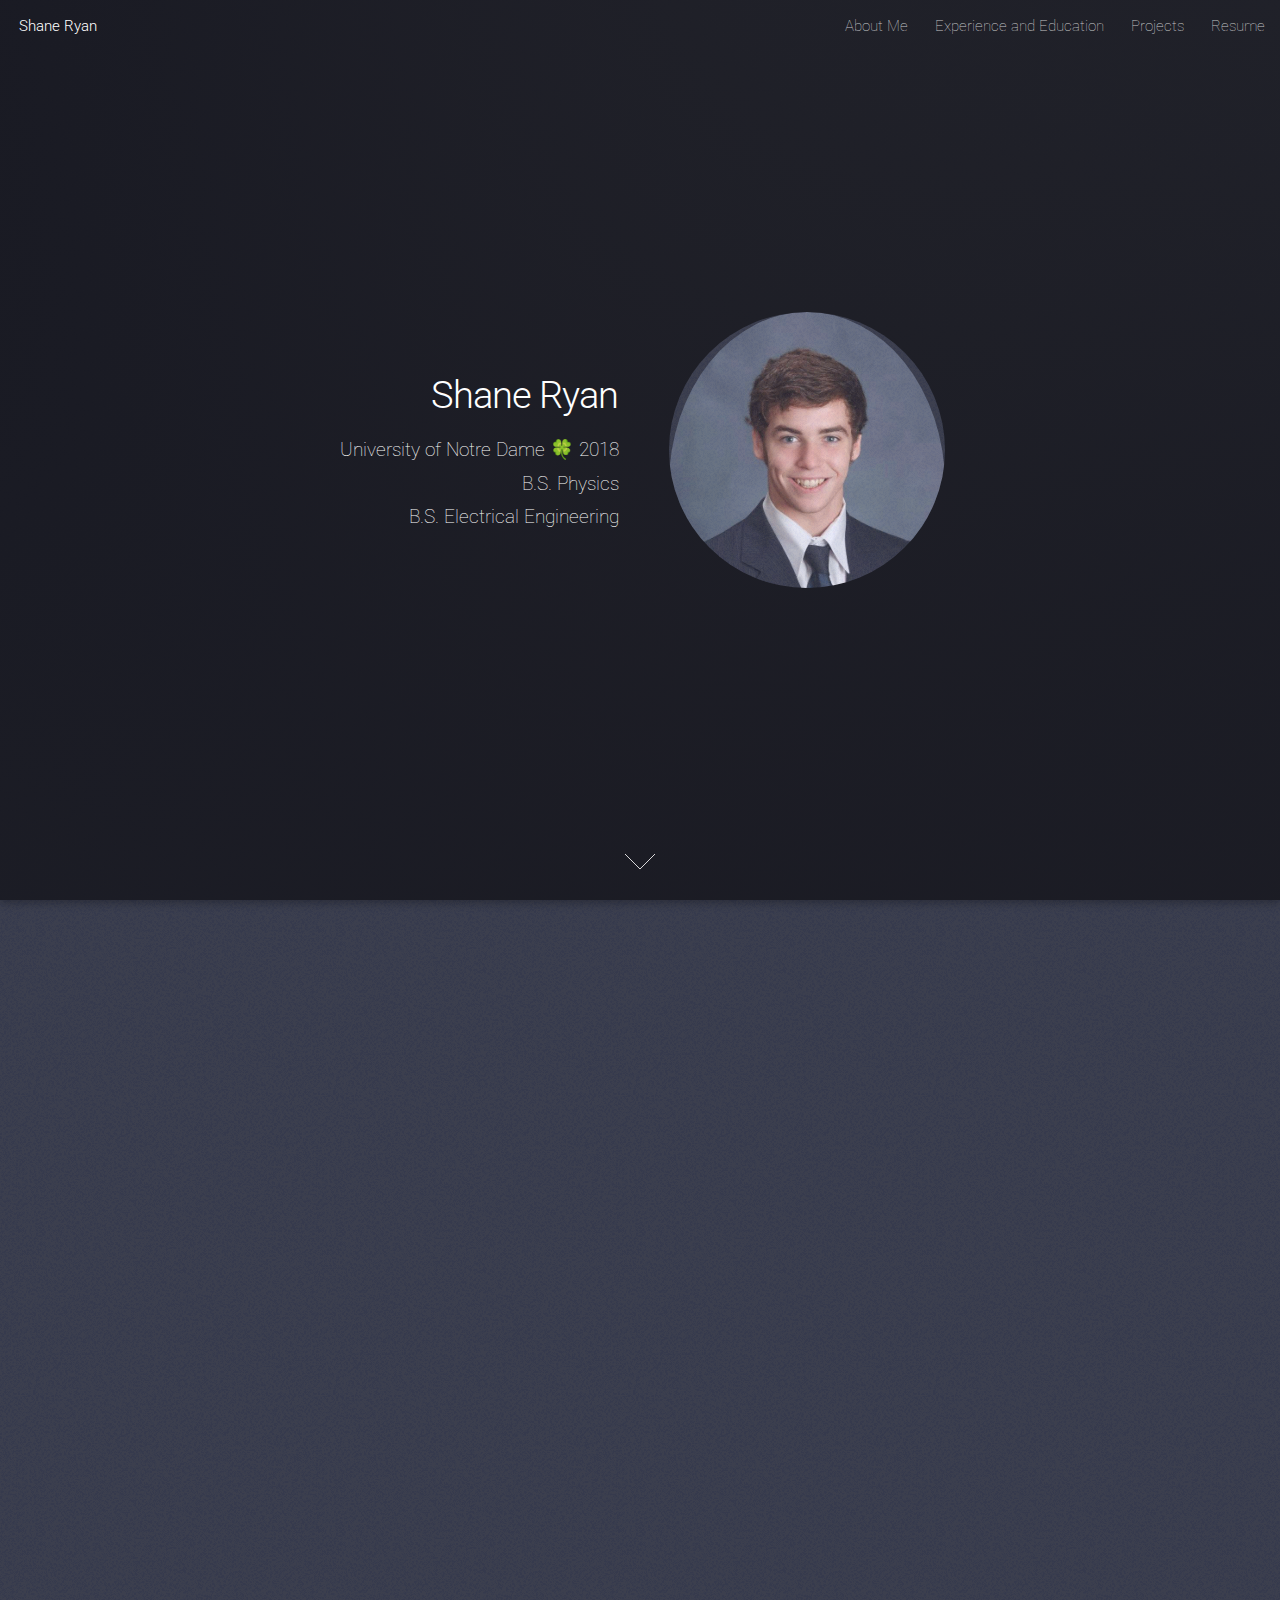
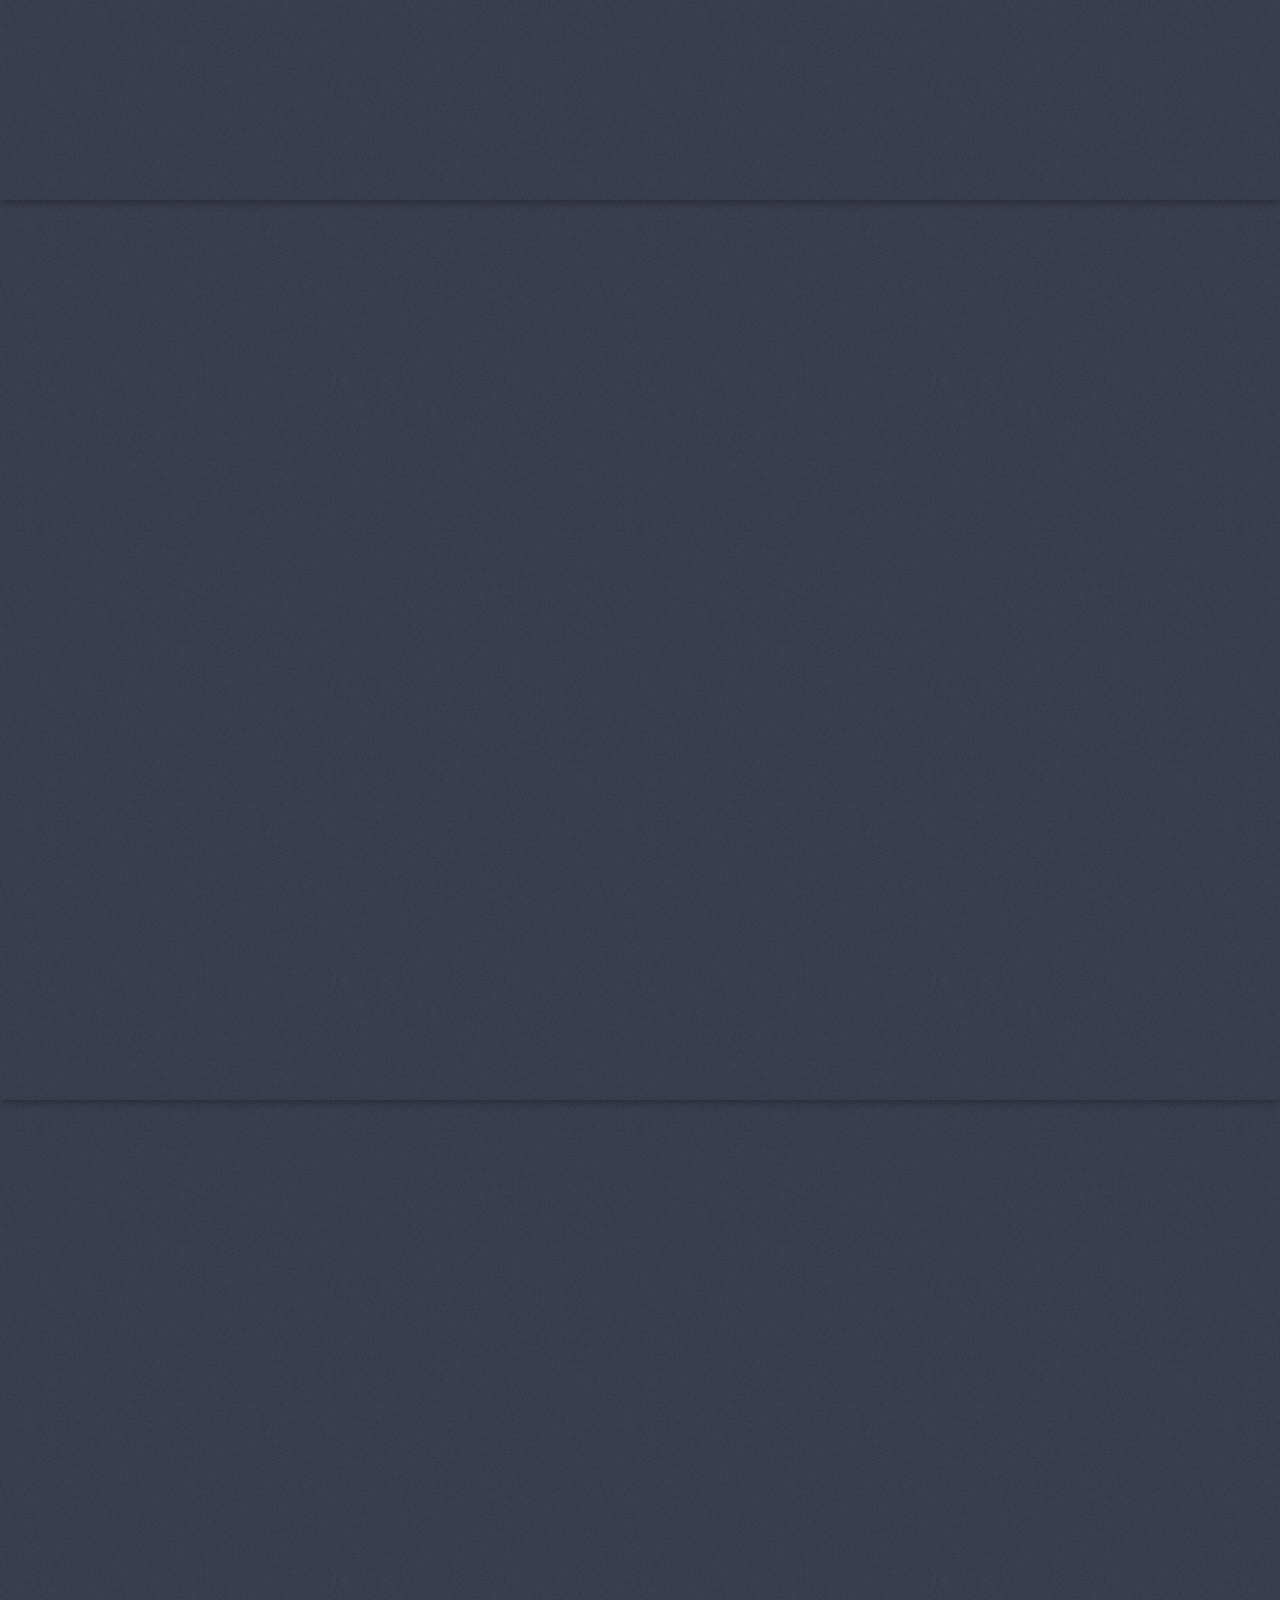
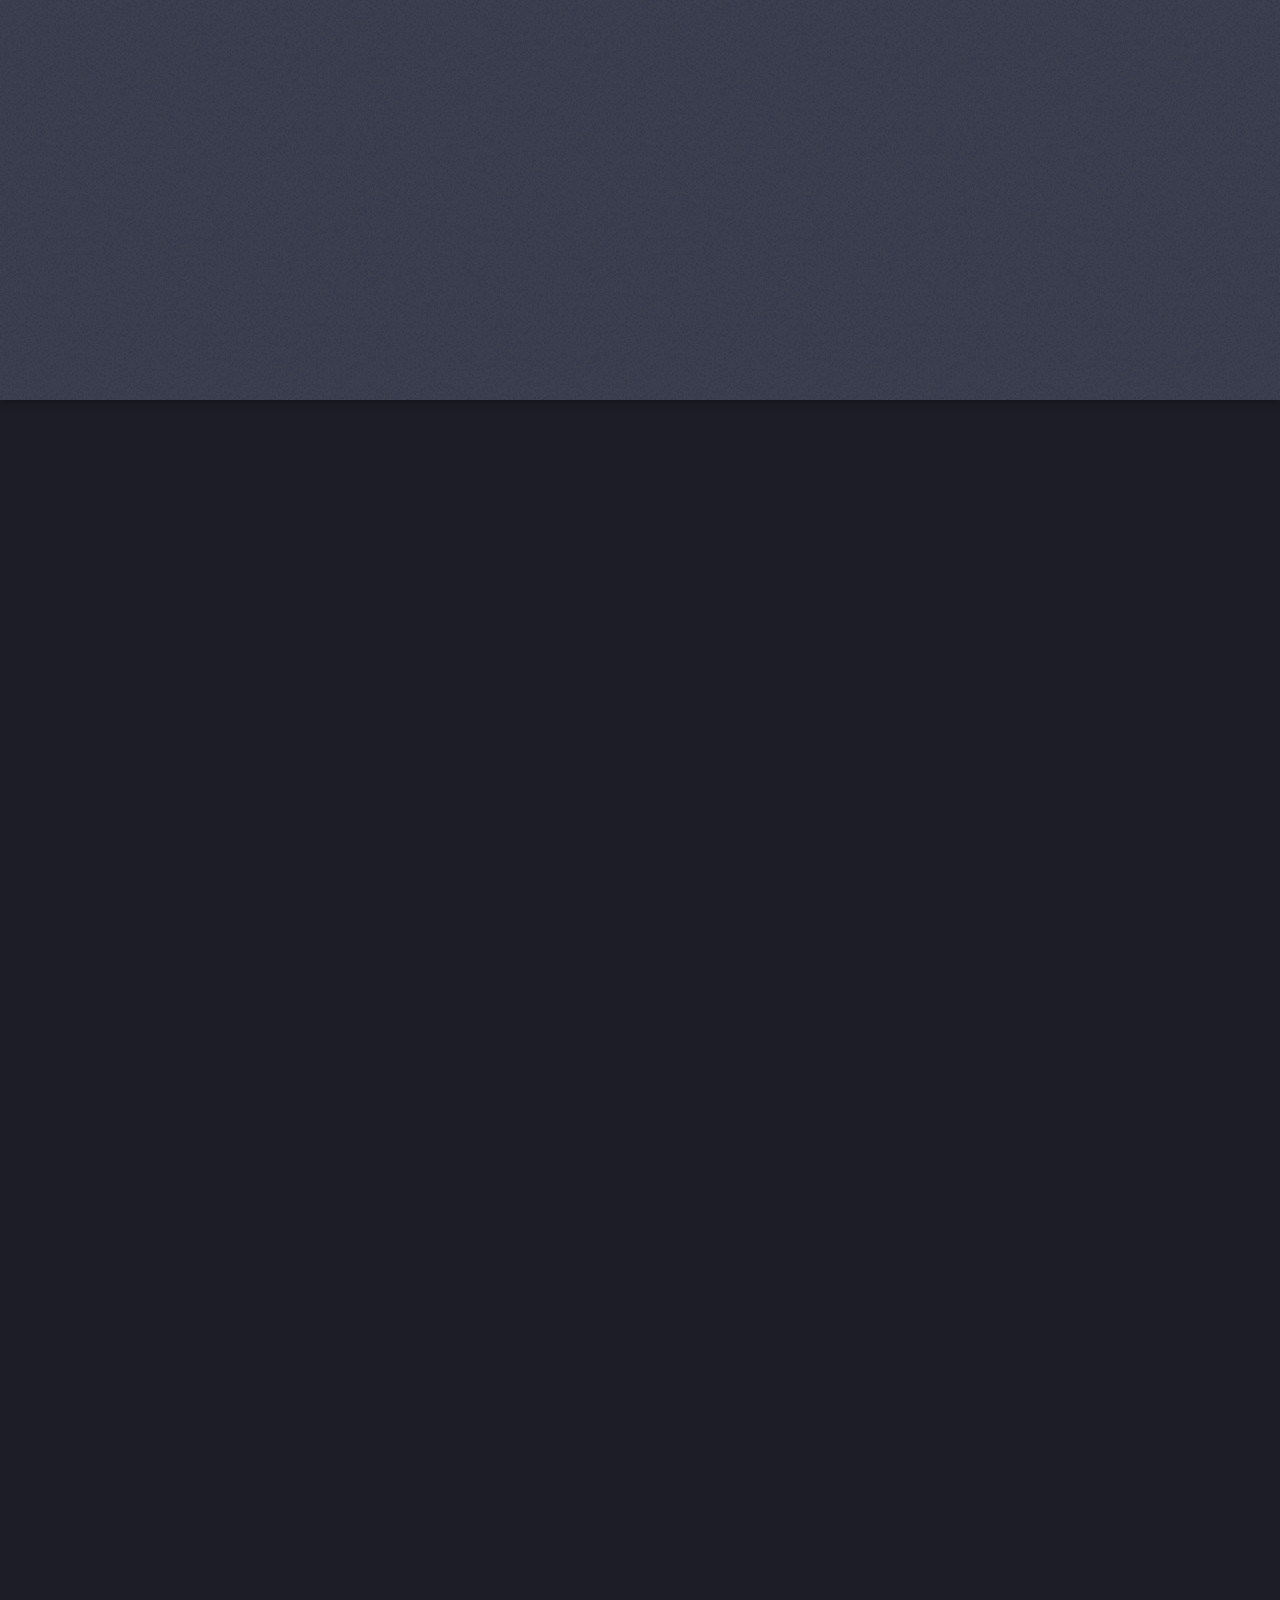
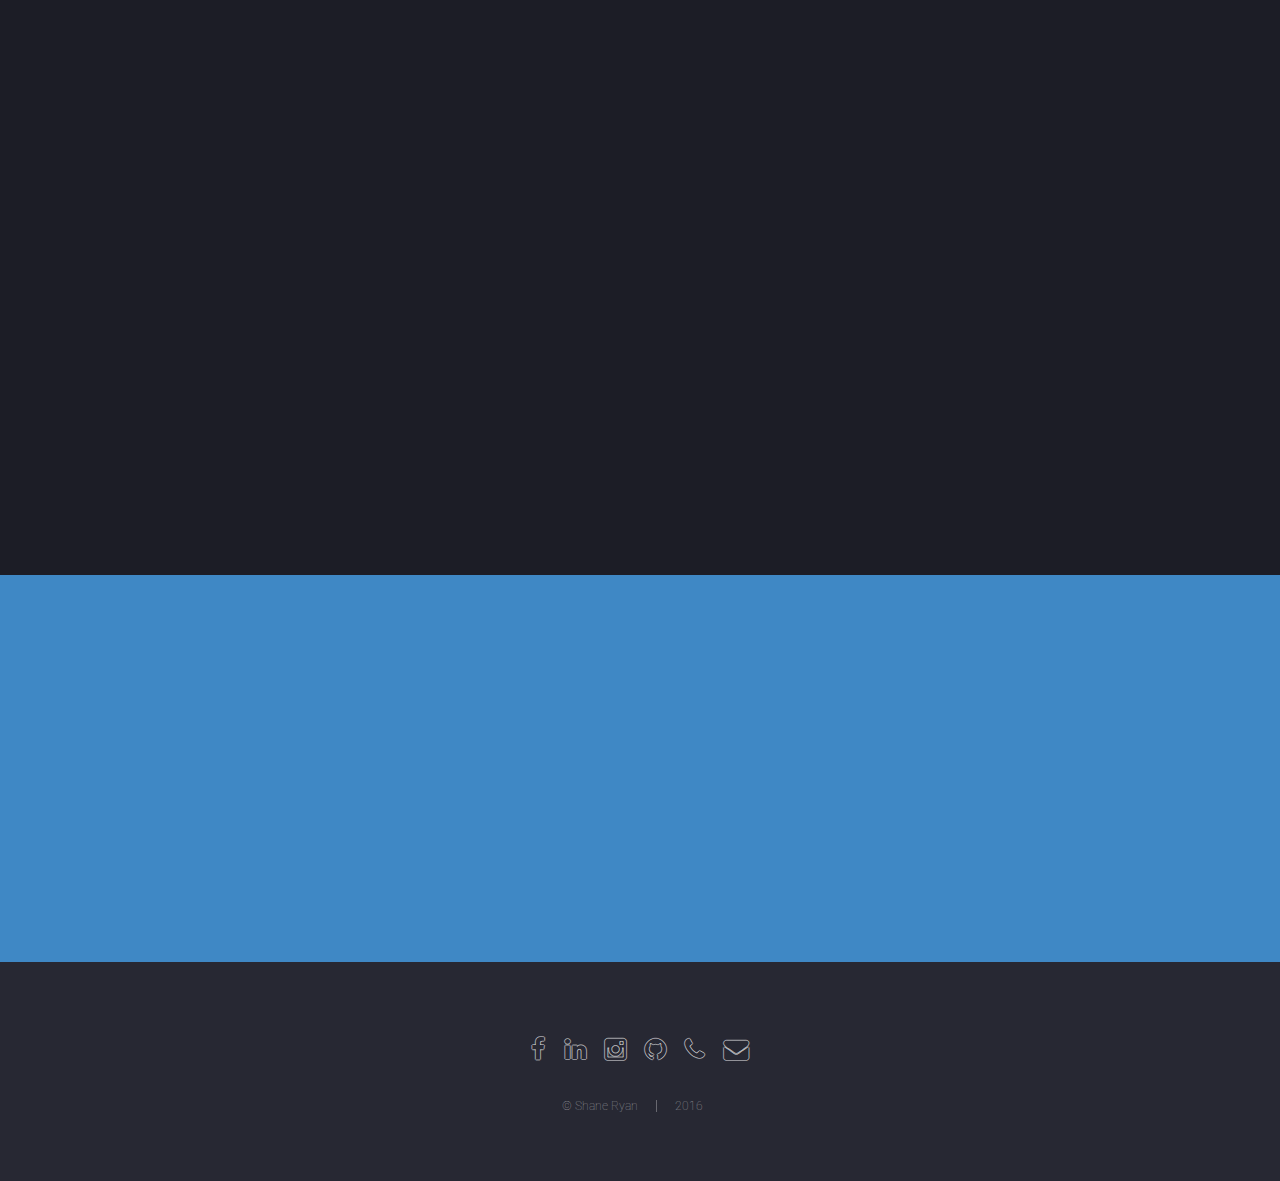
<file: index.html>
<!DOCTYPE HTML>
<!--
	Landed by HTML5 UP
	html5up.net | @n33co
	Free for personal and commercial use under the CCA 3.0 license (html5up.net/license)
-->
<html>
	<head>
		<title>Shane Ryan's Professional Page</title>
		<meta charset="utf-8" />
		<meta name="viewport" content="width=device-width, initial-scale=1" />
		<!--[if lte IE 8]><script src="assets/js/ie/html5shiv.js"></script><![endif]-->
		<link rel="stylesheet" href="assets/css/main.css" />
		<link rel="icon" href="images/logo_2.ico" type="image/x-icon" />
		<!--[if lte IE 9]><link rel="stylesheet" href="assets/css/ie9.css" /><![endif]-->
		<!--[if lte IE 8]><link rel="stylesheet" href="assets/css/ie8.css" /><![endif]-->
	</head>
	<body class="landing">
		<div id="page-wrapper">

			<!-- Header -->
				<header id="header">	
					<h1 id="logo"><a href="index.html" >Shane Ryan</a></h1>
					<nav id="nav">
						<ul>
							<li>
								<a href="index.html#aboutme" >About Me</a>
							</li>
							<li>
								<a href="experience.html" >Experience and Education</a>
								<ul>
									<li><a href="experience.html">University of Notre Dame</a></li>
									<li><a href="experience.html">MIT Lincoln Laboratory</a></li>
									<li><a href="experience.html">Notre Dame Nuclear Science Lab</a></li>
									<li><a href="experience.html">Prospect High School</a></li>
								</ul>
							</li>
							<li>
								<a href="projects.html" >Projects</a>
								<ul>
								<!-- the idea here is to have a main projects page, with each
								drop down in the projects menu being able to jump to the project
								instance on that page.... i.e. projects.html#2 -->

									<li><a href="projects.html">Vintage Motorcycle Restoration</a></li>
									<li><a href="projects.html">3D Printed Drone</a></li>
									<li><a href="https://github.com/shane1027/UniChat">Snapchat Group Server</a></li>
									<li><a href="https://github.com/shane1027/SmartKeurig">Internet Connected Keurig K40</a></li>
									<li><a href="projects.html">Dorm Mail Notification System</a></li>
									<li><a href="https://github.com/shane1027/NDRT-Comms-Payload">NDRT Communications Payload</a></li>
									<li><a href="https://youtu.be/MpuiqoeRSC8">POV Display</a></li>
									<li><a href="https://github.com/shane1027/NDRT-Air-Braking-Control">NDRT Air Braking Payload</a></li>
                                    <li><a href="https://github.com/shane1027/EE30321">EE30321 - Embedded Systems</a></li>
                                    <li><a href="projects.html">Junkyard Jeep Restoration></a></li>
								</ul>
							</li>
							<li>
								<a href="resume.pdf" >Resume</a>
									<ul>
										<li><a href="resume.pdf" >Overview</a></li>
										<li><a href="social.html" >Social Sites</a></li>
										<li><a href="index.html#contact" >Contact</a></li>
									</ul>
							</li>
							
							<!--
							<li><a href="index.html" class="button">Home</a></li>
							-->

						</ul>
					</nav>
				</header>

			<!-- Banner -->
				<section id="banner">
					<div class="content">
						<header>
							<h2>Shane Ryan</h2>
							<p>University of Notre Dame 🍀 2018<br>
							B.S. Physics<br>
							B.S. Electrical Engineering</p>
						</header>
						<span class="image"><img src="images/headshot.jpg" alt="" /></span>
					</div>
					<a href="#aboutme" class="goto-next scrolly">Next</a>
				</section>

			<!-- About Me -->
				<section id="aboutme" class="spotlight style1 bottom">
					<span class="image fit main"><img src="images/notredamebanner.jpg" alt="" /></span>
					<div class="content">
						<div class="container">
							<div class="row">
								<div class="4u 12u$(medium)">
									<header>
										<h2>Who I Am</h2>
										<ul>
											<li>Student</li>
											<li>Brother</li>
											<li>Teammate</li>
											<li>Leader</li>
										</ul>

										<!-- add bullets of inteerests here (i.e. space, tech, controls, flight, robotics, etc.) -->

									</header>
								</div>
								<div class="4u 12u$(medium)">
									<p>I am the oldest of five kids in a large, Irish family of seven.
									Championing hard work and committment, I was the 2014 Valedictorian of 
									Prospect High School, sporting a perfect GPA, 35 ACT, and 2310 SAT
									while playing varsity football and tennis.
									<br /><br />Achieving 5's on eleven AP exams in high school enabled my
									current pursuit of two degrees in four years at Notre Dame, namely Electrical Engineering
									and Physics.</p>
								</div>
								<div class="4u$ 12u$(medium)">
									<p>Now in my second year of school, I have conducted research with groups 
									in both fields.  Current leadership roles include acting as a Squad Lead 
									for the NASA sponsored Notre Dame Rocketry Team and my long-standing status as
									a campus-wide STEM tutor. <br /><br />
									Outside of the classroom I enjoy playing the acoustic guitar, tinkering with 
									Arch Linux, microcontrollers, and embedded systems, and playing dorm football and
									basketball.</p>
								</div>
							</div>
						</div>
					</div>
					<a href="#skills" class="goto-next scrolly">Next</a>
				</section>

				<!--changed-->

			<!-- Skills -->
				<section id="skills" class="spotlight style2 right">
					<span class="image fit main"><img src="images/electronics.jpg" alt="" /></span>
					<div class="content">
						<header>
							<h2>Skills</h2>
                            <!-- <p>Here's what I have to offer</p> -->
                            <h3>Technical</h3>
                            <!-- </header> -->
						<ul>
							<li>Proficient C and C++ Programmer</li>
                            <li>Knowledge of MATLAB and Python</li>
							<li>CAD - EAGLE, SolidWorks, Creo</li>
                            <li><a href="https://github.com/shane1027/dotfiles">Arch Linux</a> User - <a href="https://github.com/shane1027/UniChat">Shell Scripting</a>, Git, VIM</li>
							<li>Laser Cutting and 3D Printing</li>
							<li>Electonic Systems and PCB Design</li>
                            <li><a href="https://github.com/shane1027/EE30321">Embedded Programming</a> in C and Assembly</li>
                            <li><a href="https://github.com/shane1027/NDRT-Air-Braking-Control">PID Control</a> Experience</li>
						</ul>
                        <h3>General</h3>
                        <ul>
							<li>Excellent Comprehension and Problem Solving</li>
							<li>Thrive in Fast-Paced Environments</li>
							<li>Leader and Teammate</li>
                        </ul>
                        </header>
						<ul class="actions">
							<li><a href="projects.html" class="button">Learn More</a></li>
						</ul>
					</div>
					<a href="#experience" class="goto-next scrolly">Next</a>
				</section>

			<!-- Experience -->
				<section id="experience" class="spotlight style3 left">
					<span class="image fit main bottom"><img src="images/space.jpg" alt="" /></span>
					<div class="content">
						<header>
							<h2>Experience</h2>
							<p>Jobs and Leadership Positions</p>
						</header>
						<ul>
							<h5><a href="http://www.ll.mit.edu/index.html">MIT Lincoln Laboratory</a></h5>
								<ul>
								<li>Led independent silicon photonics project</li>
								<li>Designed and implemented automated data aquisition and analysis system in use today</li>
								</ul>
							<h5><a href="http://ndrocketteam.com/#/team">Notre Dame Rocketry Team Squad Leader</a></h5>
								<ul>
								<li>Designed communications payload</li>
								<li>Overcame technical constraints</li>
								<li>Delegated work, managed people</li>
								</ul>
							<h5><a href="https://www3.nd.edu/~nsl/html/people_students.html">Nuclear Research Lab Assistant</a></h5>
								<ul>
								<li>Designed high-voltage systems</li>
								<li>Collected and analyzed data</li>
								<li>Coauthored two scientific papers</li>
								</ul>
						</ul>
						<ul class="actions">
							<li><a href="experiences.html" class="button">Learn More</a></li>
						</ul>
					</div>
					<a href="#awards" class="goto-next scrolly">Next</a>
				</section>

			<!-- Awards -->
				<section id="awards" class="wrapper style1 special fade-up">
					<div class="container">
						<header class="major">
							<h2>Awards and Honors</h2>
							<p>Here are some of my recent accomplishments</p>
						</header>
						<div class="box alt">
							<div class="row uniform">

								<section class="4u$ 6u(medium) 12u$(xsmall)">
									<span class="icon alt major fa-flask"></span>
									<h3>MIT Lincoln Laboratory</h3>
                                    <p>Excelled as a Defense <a href="https://www.ll.mit.edu/college/summerprogram.html">Research Intern</a>&nbsp; for Lincoln's <a href="http://www.ll.mit.edu/mission/electronics/aet.html">Advanced Technology Division</a>&nbsp;.</p> 
								</section>
								
                                <section class="4u 6u$(medium) 12u$(xsmall)">
									<span class="icon alt major fa-file-text"></span>
									<h3>Co-Author of Two Scientific Papers</h3>
                                    <p>Co-authored a <a href="RF_Carpet_Repelling_Force-v7.pdf">current nuclear science publication</a>&nbsp;and 
                                    <a href="APS_Presentation_Abstract_PSF15.pdf">presented</a>&nbsp;at an <a href="http://meetings.aps.org/Meeting/PSF15/Session/D1.8">APS meeting</a>.</p>
								</section>

								<section class="4u$ 6u$(medium) 12u$(xsmall)">
									<span class="icon alt major fa-rocket"></span>
									<h3>Rocketry Team Squad Leader</h3>
									<p>One of three Squad Leaders on Notre Dame's <a href="http://www.nasa.gov/audience/forstudents/studentlaunch/home/">
									NASA sponsored</a>&nbsp;Student Launch Rocketry Team.</p>
								</section>

								<section class="4u 6u$(medium) 12u$(xsmall)">
									<span class="icon alt major fa-gears"></span>
									<h3>Engineering Honors Program</h3>
									<p>Recruited for a highly selective, twenty person, <a href="https://engineering.nd.edu/academics/programs/ehp/admission-to-esp-ehp">
									accelerated engineering program</a>&nbsp;on campus.</p>
								</section>

								<section class="4u 6u(medium) 12u$(xsmall)">
									<span class="icon alt major fa-university"></span>
									<h3>Trustey Engineering Scholar</h3>
                                    <p>Engineering <a href=http://meritscholarships.nd.edu/scholarships/trustey-family-scholars-program/>
									Merit Scholarship</a>&nbsp;of $100,000 awarded to six Notre Dame students annually.</p>
								</section>

								<section class="4u 6u(medium) 12u$(xsmall)">
									<span class="icon alt major fa-graduation-cap"></span>
									<h3>Prospect High School Valedictorian</h3>
									<p>Number 1 of 525 in my <a href="http://www.usnews.com/education/best-high-schools/illinois/districts/township-high-school-district-214/prospect-high-school-6471">school</a>&nbsp;and highest GPA in the school district.</p>
								</section>

								<section class="4u$ 6u(medium) 12u$(xsmall)">
									<span class="icon alt major">
										<p></p>
											<p><h2>2310</h2></p>
									</span>
									<h3>SAT</h3>
									<p>Scoring a 2310 three-part and 1580 two-part places me higher than
									<a href="https://en.wikipedia.org/wiki/SAT#Raw_scores.2C_scaled_scores.2C_and_percentiles" >99.5</a>
									&nbsp;percent of test takers.</p>
								</section>

								<section class="4u 6u(medium) 12u$(xsmall)">
                                    <span class="icon alt major fa-trophy"></span>
									<h3>National AP Scholar</h3>
									<p>Earned by scoring 5's on eleven rigorous AP exams.</p>
								</section>

								<section class="4u 6u$(medium) 12u$(xsmall)">
									<span class="icon alt major">
										<p></p>
											<p><h2>35</h2></p>
									</span>
									<h3>ACT</h3>
									<p>Perfect scores on Reading, Math, and Science, with a superscored 36.<br>
									<a href="https://en.wikipedia.org/wiki/ACT_(test)#Score_cumulative_percentages_and_comparison_with_SAT" >Statistics</a></p>
								</section>
                                
							</div>
						</div>
						<footer class="major">
							<ul class="actions">
								<li><a href="resume.pdf" class="button special">Resume</a></li>
							</ul>
						</footer>
					</div>
				</section>

			<!-- Contact -->
				<section id="contact" class="wrapper style2 special fade-up">
					<div class="container">
						<header>
							<h2>Contact Me</h2>
							<p>Thank you for your time!<br>
							Feel free to reach out to me.</p>
							<nav>
							<ul class="icons">
								<li><a href="tel:1-847-962-1708" class="button special"><span class="label">Phone</span></a></li>
								<li><a href="mailto:sryan8@nd.edu" class="button special"><span class="label">Email</span></a></li>
							</ul>
							</nav>
							<ul>
								<p>847-962-1708&nbsp;&nbsp;&nbsp;&nbsp;&nbsp;&bull;&nbsp;&nbsp;&nbsp;&nbsp;&nbsp;sryan8@nd.edu</p>
							</ul>
						</header>
					</div>
				</section>

			<!-- Footer -->
				<footer id="footer">
					<ul class="icons">
						<li><a href="https://www.facebook.com/shane.1027" class="icon alt fa-facebook"><span class="label">Facebook</span></a></li>
						<li><a href="#" class="icon alt fa-linkedin"><span class="label">LinkedIn</span></a></li>
						<li><a href="https://www.instagram.com/shaneshanecomeback/" class="icon alt fa-instagram"><span class="label">Instagram</span></a></li>
						<li><a href="https://www.github.com/shane1027" class="icon alt fa-github"><span class="label">GitHub</span></a></li>
						<li><a href="tel:1-847-962-1708" class="icon alt fa-phone"><span class="label">Phone</span></a></li>
						<li><a href="mailto:sryan8@nd.edu" class="icon alt fa-envelope"><span class="label">Email</span></a></li>
					</ul>
					<ul class="copyright">
						<li>&copy; Shane Ryan</li><li>2016 &nbsp;&nbsp;&nbsp;&nbsp;</li>
					</ul>
				</footer>

		</div>

		<!-- Scripts -->
			<script src="assets/js/jquery.min.js"></script>
			<script src="assets/js/jquery.scrolly.min.js"></script>
			<script src="assets/js/jquery.dropotron.min.js"></script>
			<script src="assets/js/jquery.scrollex.min.js"></script>
			<script src="assets/js/skel.min.js"></script>
			<script src="assets/js/util.js"></script>
			<!--[if lte IE 8]><script src="assets/js/ie/respond.min.js"></script><![endif]-->
			<script src="assets/js/main.js"></script>

	</body>
</html>
</file>
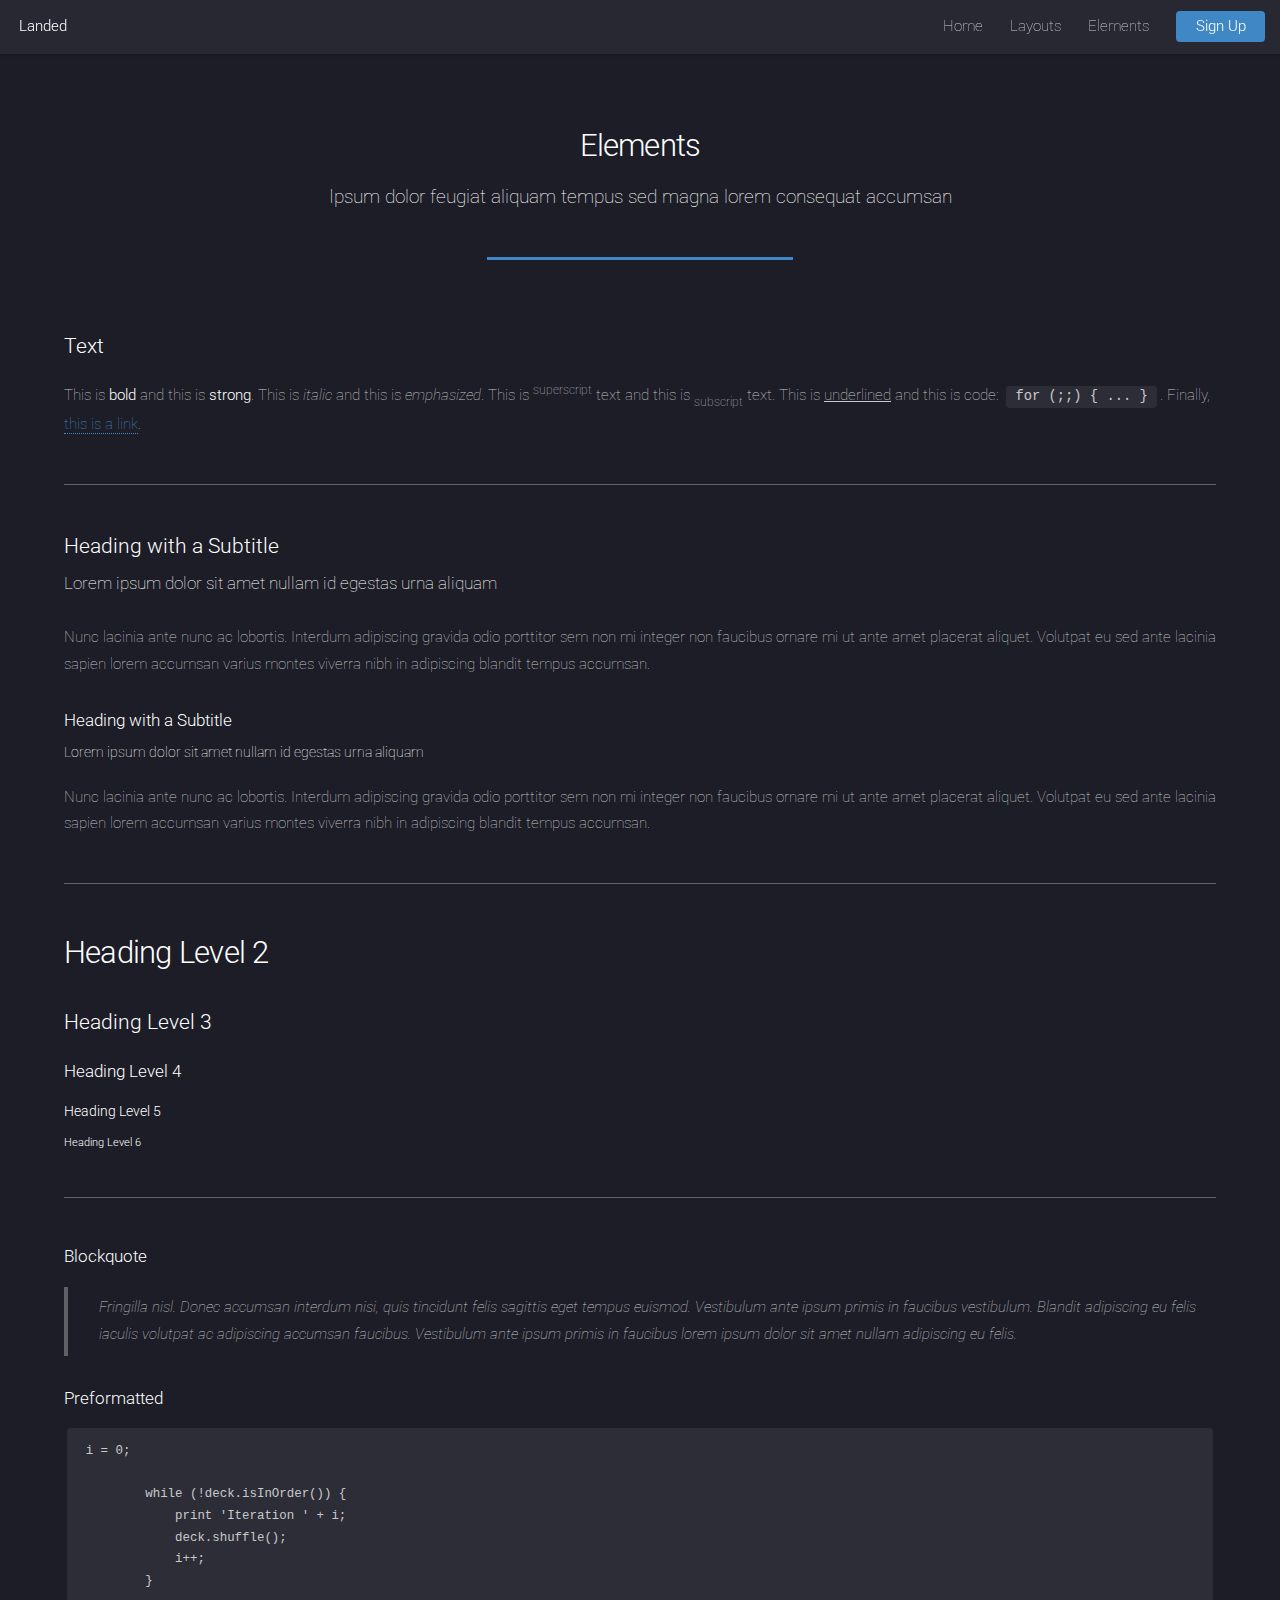
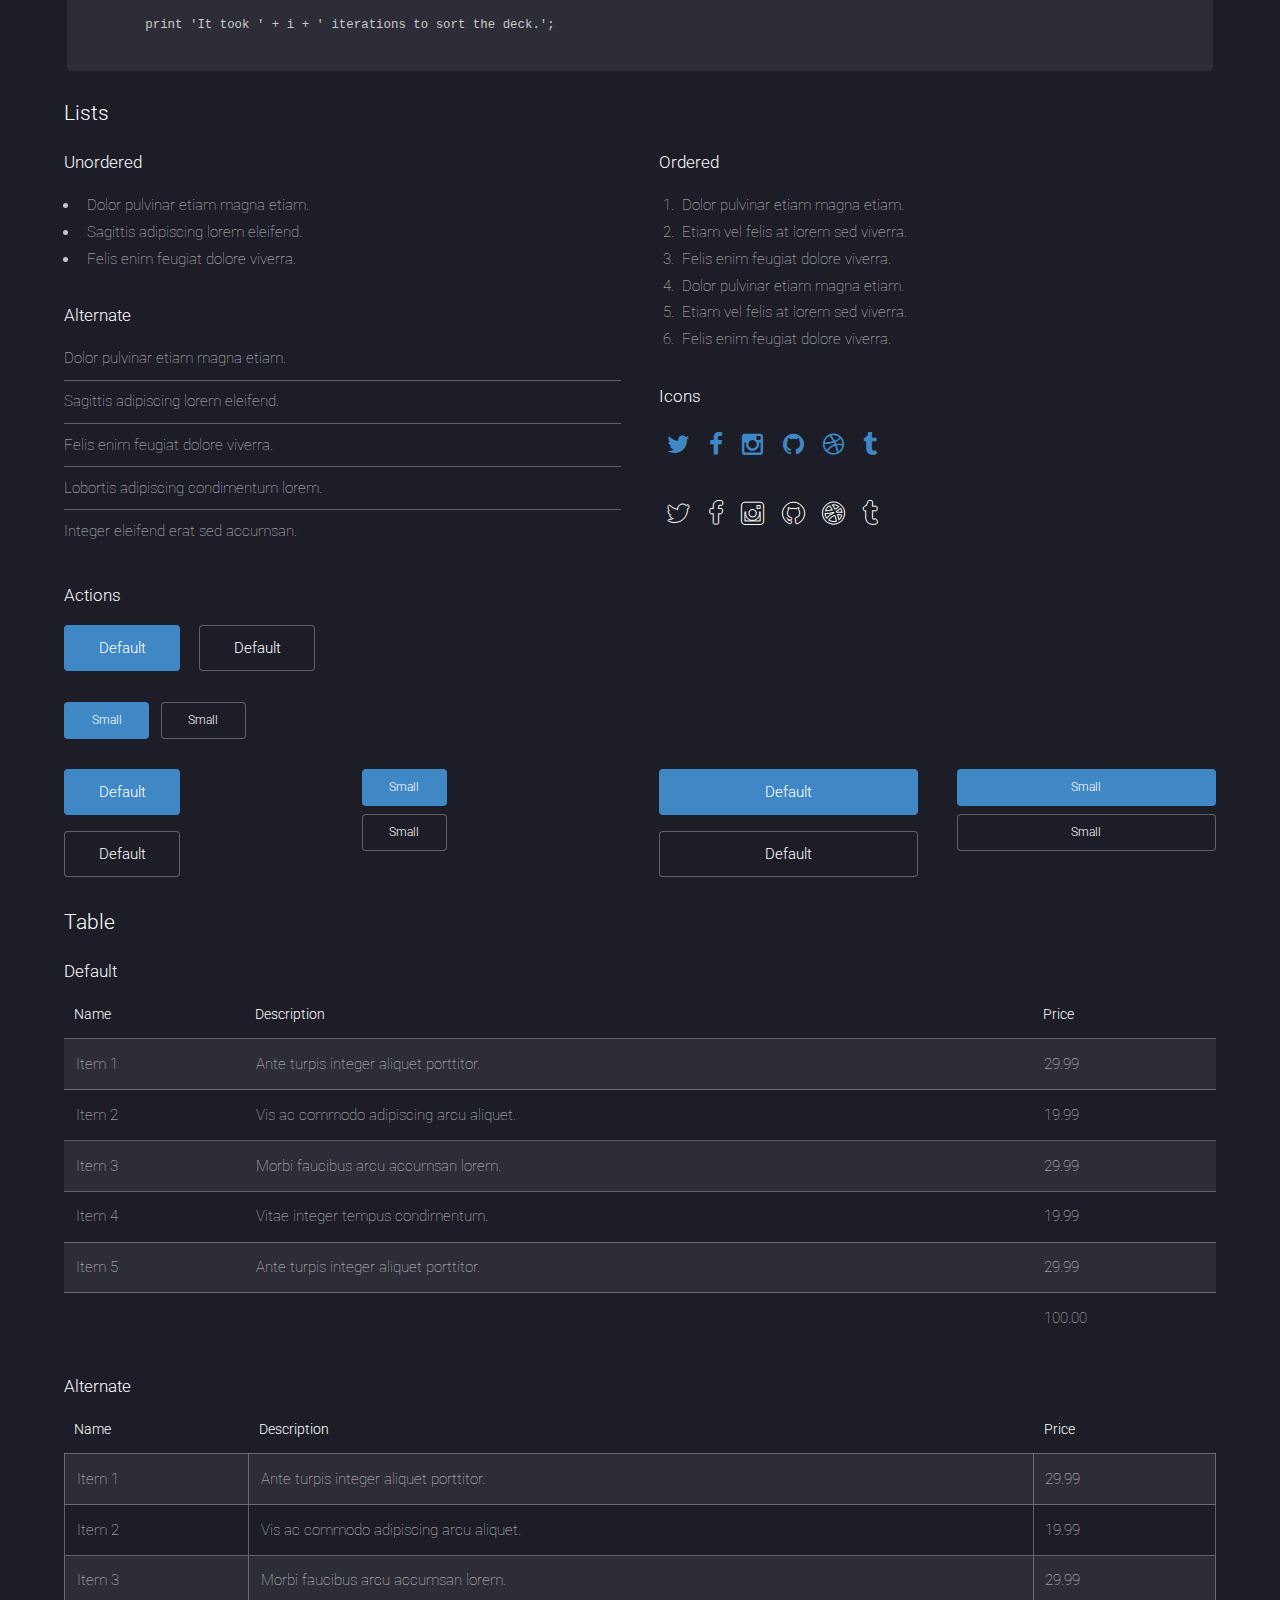
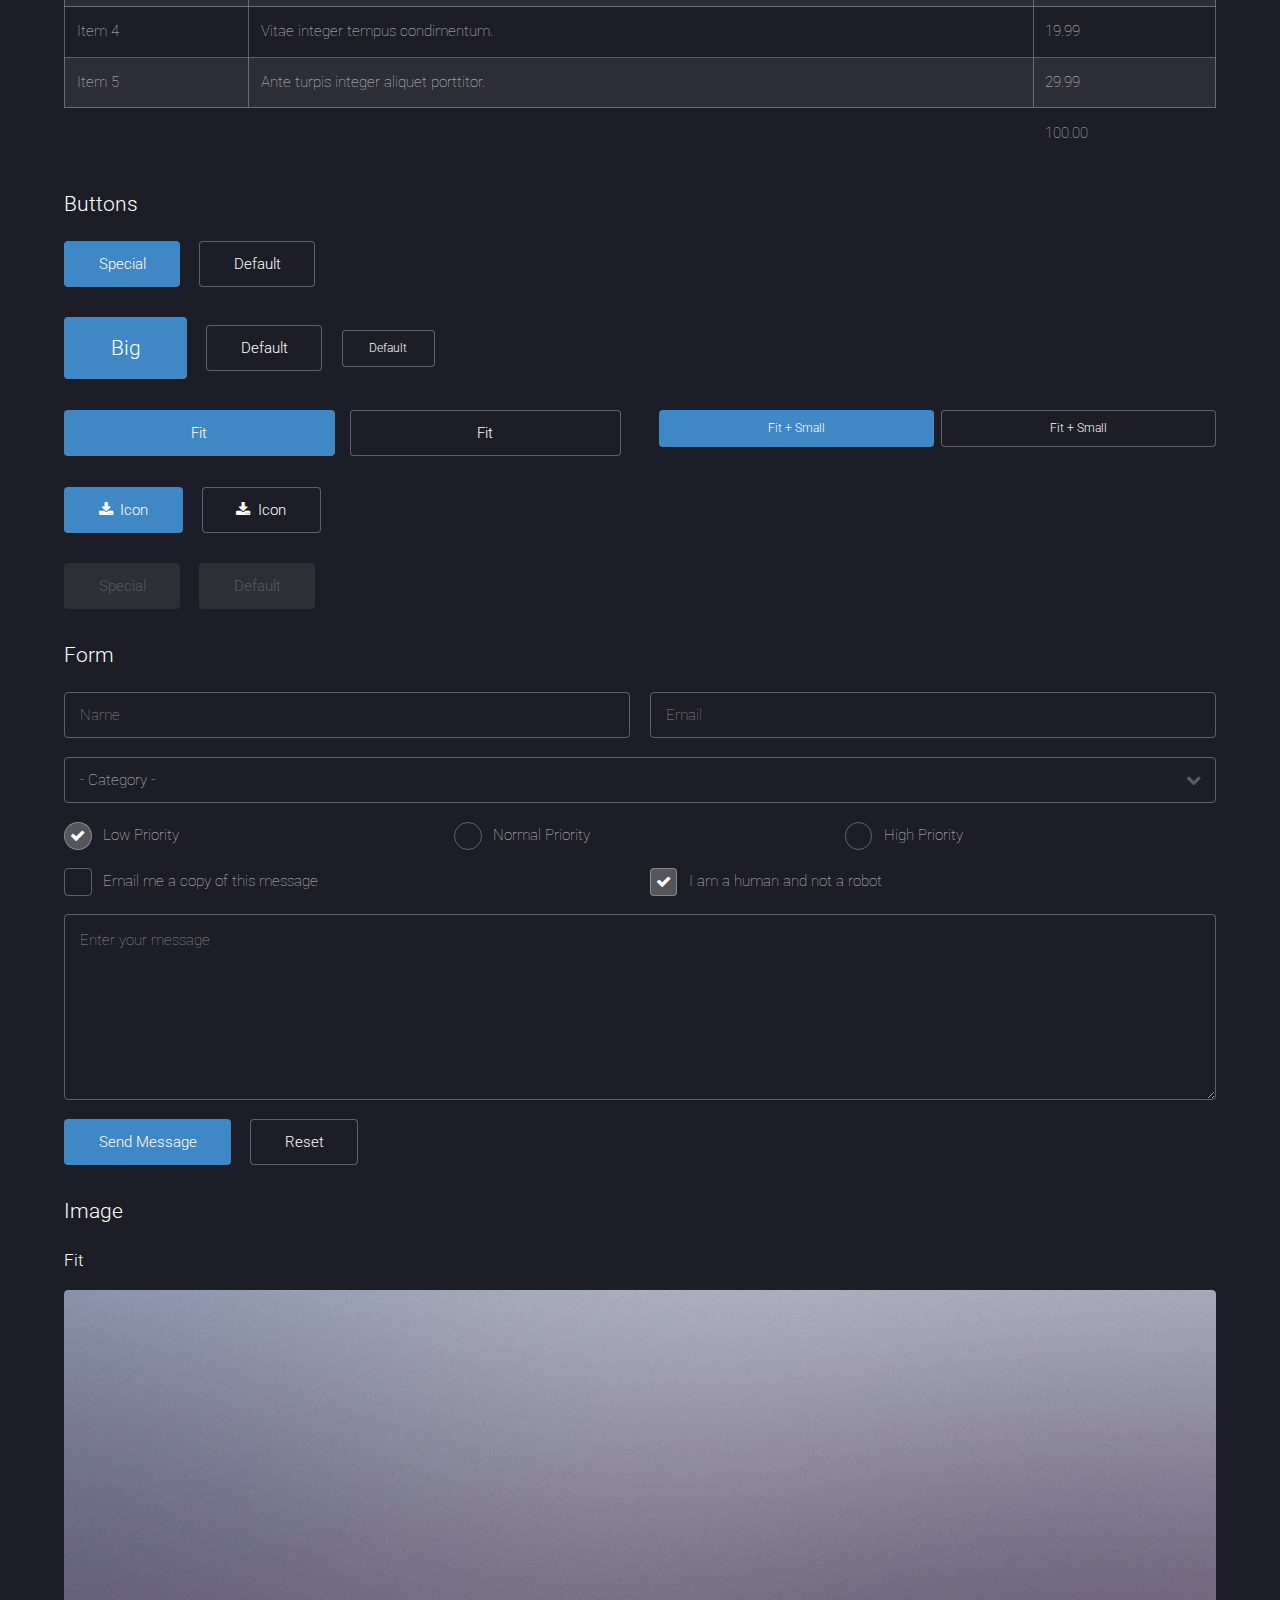
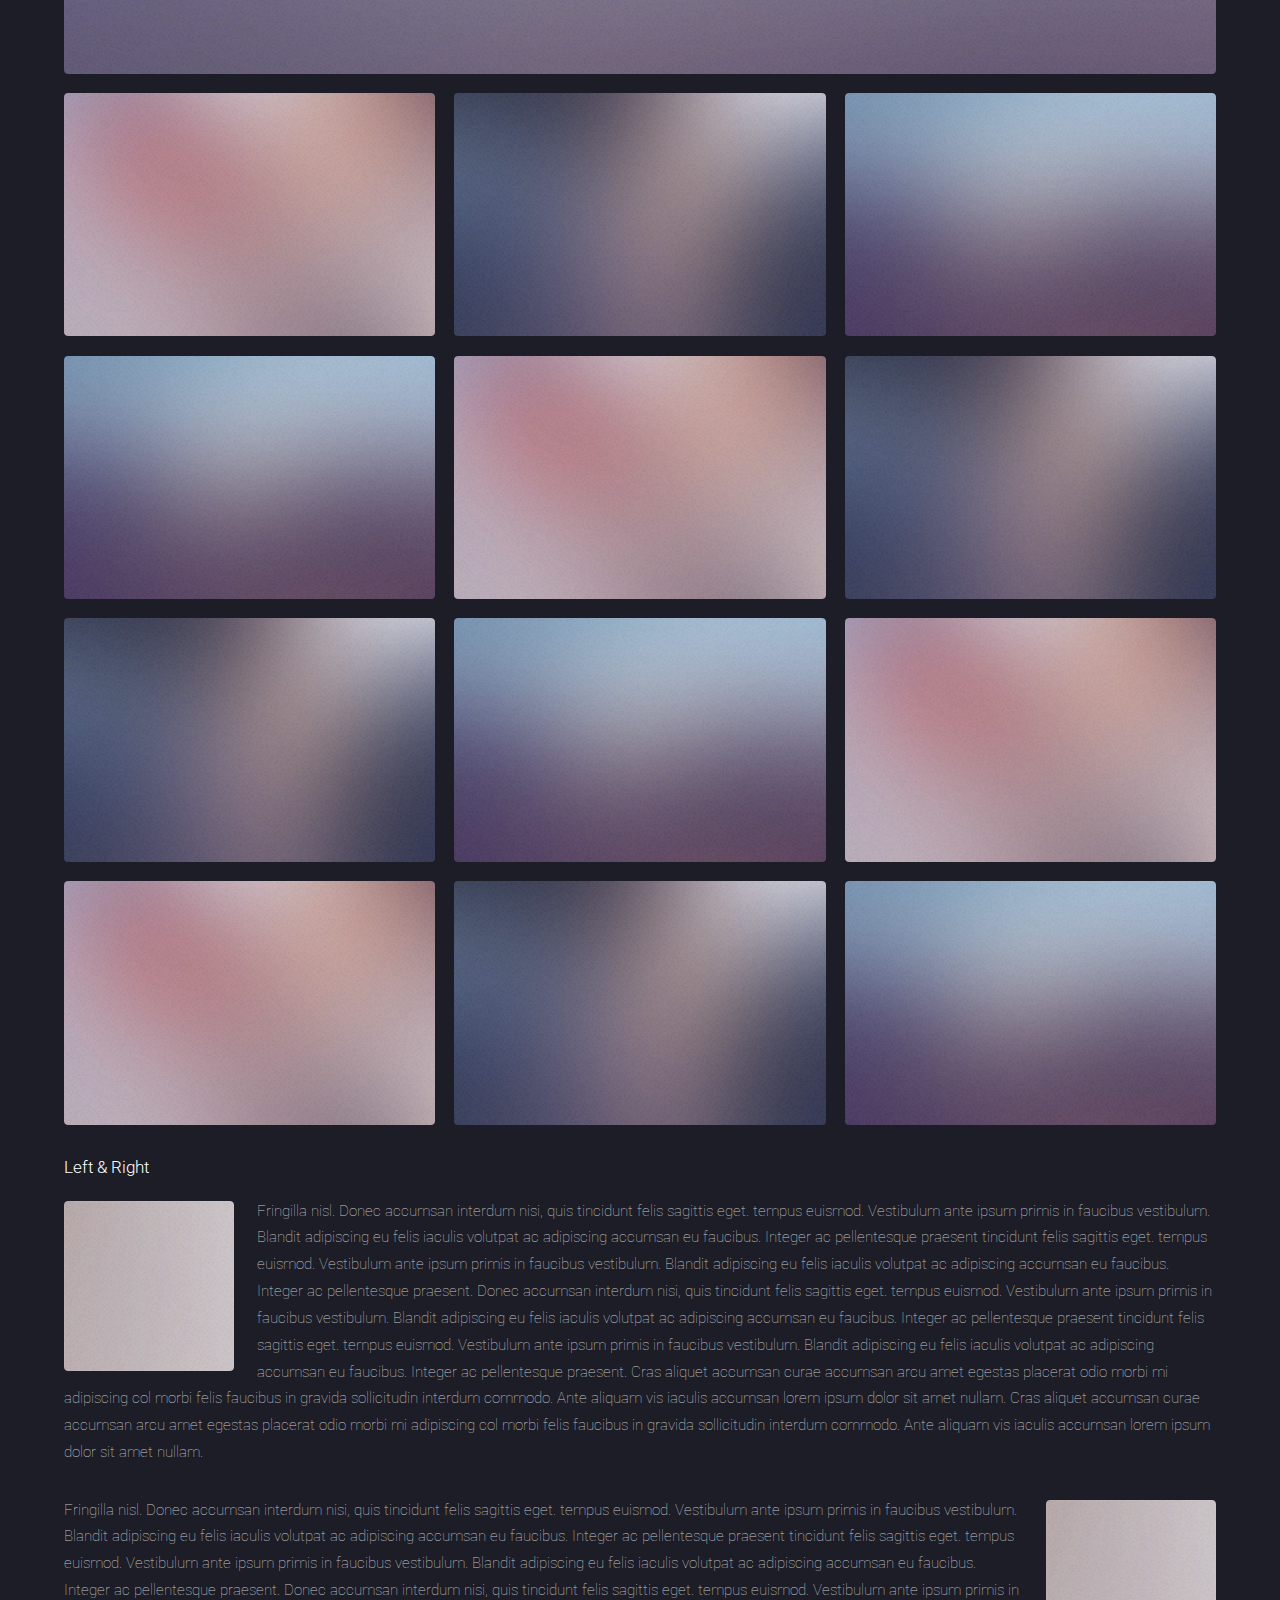
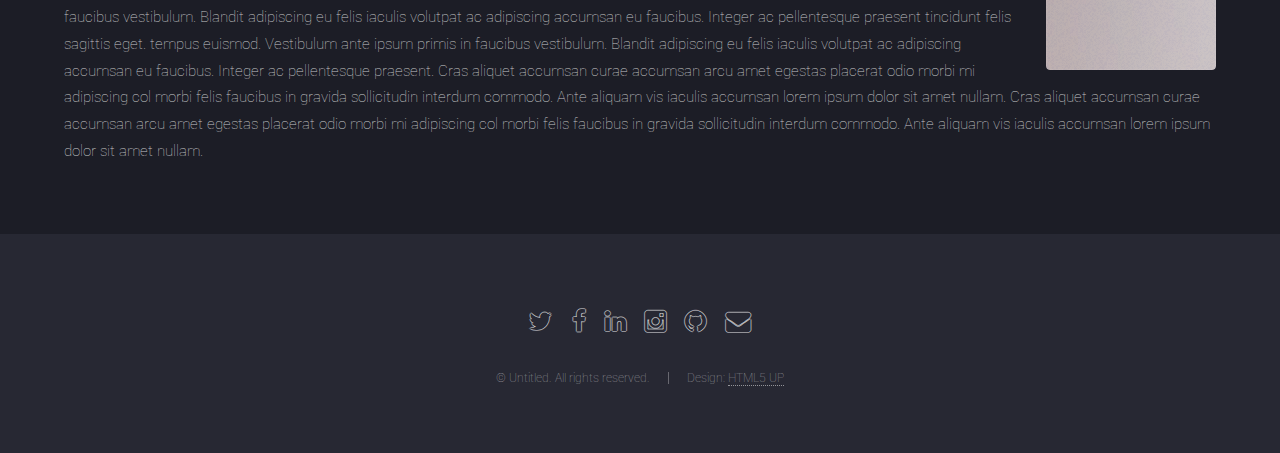
<file: elements.html>
<!DOCTYPE HTML>
<!--
	Landed by HTML5 UP
	html5up.net | @n33co
	Free for personal and commercial use under the CCA 3.0 license (html5up.net/license)
-->
<html>
	<head>
		<title>Elements - Landed by HTML5 UP</title>
		<meta charset="utf-8" />
		<meta name="viewport" content="width=device-width, initial-scale=1" />
		<!--[if lte IE 8]><script src="assets/js/ie/html5shiv.js"></script><![endif]-->
		<link rel="stylesheet" href="assets/css/main.css" />
		<!--[if lte IE 9]><link rel="stylesheet" href="assets/css/ie9.css" /><![endif]-->
		<!--[if lte IE 8]><link rel="stylesheet" href="assets/css/ie8.css" /><![endif]-->
	</head>
	<body>
		<div id="page-wrapper">

			<!-- Header -->
				<header id="header">
					<h1 id="logo"><a href="index.html">Landed</a></h1>
					<nav id="nav">
						<ul>
							<li><a href="index.html">Home</a></li>
							<li>
								<a href="#">Layouts</a>
								<ul>
									<li><a href="left-sidebar.html">Left Sidebar</a></li>
									<li><a href="right-sidebar.html">Right Sidebar</a></li>
									<li><a href="no-sidebar.html">No Sidebar</a></li>
									<li>
										<a href="#">Submenu</a>
										<ul>
											<li><a href="#">Option 1</a></li>
											<li><a href="#">Option 2</a></li>
											<li><a href="#">Option 3</a></li>
											<li><a href="#">Option 4</a></li>
										</ul>
									</li>
								</ul>
							</li>
							<li><a href="elements.html">Elements</a></li>
							<li><a href="#" class="button special">Sign Up</a></li>
						</ul>
					</nav>
				</header>

			<!-- Main -->
				<div id="main" class="wrapper style1">
					<div class="container">
						<header class="major">
							<h2>Elements</h2>
							<p>Ipsum dolor feugiat aliquam tempus sed magna lorem consequat accumsan</p>
						</header>

						<!-- Text -->
							<section>
								<h3>Text</h3>
								<p>This is <b>bold</b> and this is <strong>strong</strong>. This is <i>italic</i> and this is <em>emphasized</em>.
								This is <sup>superscript</sup> text and this is <sub>subscript</sub> text.
								This is <u>underlined</u> and this is code: <code>for (;;) { ... }</code>. Finally, <a href="#">this is a link</a>.</p>

								<hr />

								<header>
									<h3>Heading with a Subtitle</h3>
									<p>Lorem ipsum dolor sit amet nullam id egestas urna aliquam</p>
								</header>
								<p>Nunc lacinia ante nunc ac lobortis. Interdum adipiscing gravida odio porttitor sem non mi integer non faucibus ornare mi ut ante amet placerat aliquet. Volutpat eu sed ante lacinia sapien lorem accumsan varius montes viverra nibh in adipiscing blandit tempus accumsan.</p>
								<header>
									<h4>Heading with a Subtitle</h4>
									<p>Lorem ipsum dolor sit amet nullam id egestas urna aliquam</p>
								</header>
								<p>Nunc lacinia ante nunc ac lobortis. Interdum adipiscing gravida odio porttitor sem non mi integer non faucibus ornare mi ut ante amet placerat aliquet. Volutpat eu sed ante lacinia sapien lorem accumsan varius montes viverra nibh in adipiscing blandit tempus accumsan.</p>

								<hr />

								<h2>Heading Level 2</h2>
								<h3>Heading Level 3</h3>
								<h4>Heading Level 4</h4>
								<h5>Heading Level 5</h5>
								<h6>Heading Level 6</h6>

								<hr />

								<h4>Blockquote</h4>
								<blockquote>Fringilla nisl. Donec accumsan interdum nisi, quis tincidunt felis sagittis eget tempus euismod. Vestibulum ante ipsum primis in faucibus vestibulum. Blandit adipiscing eu felis iaculis volutpat ac adipiscing accumsan faucibus. Vestibulum ante ipsum primis in faucibus lorem ipsum dolor sit amet nullam adipiscing eu felis.</blockquote>

								<h4>Preformatted</h4>
								<pre><code>i = 0;

	while (!deck.isInOrder()) {
	    print 'Iteration ' + i;
	    deck.shuffle();
	    i++;
	}

	print 'It took ' + i + ' iterations to sort the deck.';
	</code></pre>
							</section>

						<!-- Lists -->
							<section>
								<h3>Lists</h3>
								<div class="row">
									<div class="6u 12u(xsmall)">

										<h4>Unordered</h4>
										<ul>
											<li>Dolor pulvinar etiam magna etiam.</li>
											<li>Sagittis adipiscing lorem eleifend.</li>
											<li>Felis enim feugiat dolore viverra.</li>
										</ul>

										<h4>Alternate</h4>
										<ul class="alt">
											<li>Dolor pulvinar etiam magna etiam.</li>
											<li>Sagittis adipiscing lorem eleifend.</li>
											<li>Felis enim feugiat dolore viverra.</li>
											<li>Lobortis adipiscing condimentum lorem.</li>
											<li>Integer eleifend erat sed accumsan.</li>
										</ul>

									</div>
									<div class="6u 12u(xsmall)">

										<h4>Ordered</h4>
										<ol>
											<li>Dolor pulvinar etiam magna etiam.</li>
											<li>Etiam vel felis at lorem sed viverra.</li>
											<li>Felis enim feugiat dolore viverra.</li>
											<li>Dolor pulvinar etiam magna etiam.</li>
											<li>Etiam vel felis at lorem sed viverra.</li>
											<li>Felis enim feugiat dolore viverra.</li>
										</ol>

										<h4>Icons</h4>
										<ul class="icons">
											<li><a href="#" class="icon fa-twitter"><span class="label">Twitter</span></a></li>
											<li><a href="#" class="icon fa-facebook"><span class="label">Facebook</span></a></li>
											<li><a href="#" class="icon fa-instagram"><span class="label">Instagram</span></a></li>
											<li><a href="#" class="icon fa-github"><span class="label">Github</span></a></li>
											<li><a href="#" class="icon fa-dribbble"><span class="label">Dribbble</span></a></li>
											<li><a href="#" class="icon fa-tumblr"><span class="label">Tumblr</span></a></li>
										</ul>
										<ul class="icons">
											<li><a href="#" class="icon alt fa-twitter"><span class="label">Twitter</span></a></li>
											<li><a href="#" class="icon alt fa-facebook"><span class="label">Facebook</span></a></li>
											<li><a href="#" class="icon alt fa-instagram"><span class="label">Instagram</span></a></li>
											<li><a href="#" class="icon alt fa-github"><span class="label">Github</span></a></li>
											<li><a href="#" class="icon alt fa-dribbble"><span class="label">Dribbble</span></a></li>
											<li><a href="#" class="icon alt fa-tumblr"><span class="label">Tumblr</span></a></li>
										</ul>

									</div>
								</div>

								<h4>Actions</h4>
								<ul class="actions">
									<li><a href="#" class="button special">Default</a></li>
									<li><a href="#" class="button">Default</a></li>
								</ul>
								<ul class="actions small">
									<li><a href="#" class="button special small">Small</a></li>
									<li><a href="#" class="button small">Small</a></li>
								</ul>
								<div class="row">
									<div class="3u 6u(medium) 12u$(xsmall)">
										<ul class="actions vertical">
											<li><a href="#" class="button special">Default</a></li>
											<li><a href="#" class="button">Default</a></li>
										</ul>
									</div>
									<div class="3u 6u$(medium) 12u$(xsmall)">
										<ul class="actions vertical small">
											<li><a href="#" class="button special small">Small</a></li>
											<li><a href="#" class="button small">Small</a></li>
										</ul>
									</div>
									<div class="3u 6u(medium) 12u$(xsmall)">
										<ul class="actions vertical">
											<li><a href="#" class="button special fit">Default</a></li>
											<li><a href="#" class="button fit">Default</a></li>
										</ul>
									</div>
									<div class="3u$ 6u$(medium) 12u$(xsmall)">
										<ul class="actions vertical small">
											<li><a href="#" class="button special small fit">Small</a></li>
											<li><a href="#" class="button small fit">Small</a></li>
										</ul>
									</div>
								</div>
							</section>

						<!-- Table -->
							<section>
								<h3>Table</h3>
								<h4>Default</h4>
								<div class="table-wrapper">
									<table>
										<thead>
											<tr>
												<th>Name</th>
												<th>Description</th>
												<th>Price</th>
											</tr>
										</thead>
										<tbody>
											<tr>
												<td>Item 1</td>
												<td>Ante turpis integer aliquet porttitor.</td>
												<td>29.99</td>
											</tr>
											<tr>
												<td>Item 2</td>
												<td>Vis ac commodo adipiscing arcu aliquet.</td>
												<td>19.99</td>
											</tr>
											<tr>
												<td>Item 3</td>
												<td> Morbi faucibus arcu accumsan lorem.</td>
												<td>29.99</td>
											</tr>
											<tr>
												<td>Item 4</td>
												<td>Vitae integer tempus condimentum.</td>
												<td>19.99</td>
											</tr>
											<tr>
												<td>Item 5</td>
												<td>Ante turpis integer aliquet porttitor.</td>
												<td>29.99</td>
											</tr>
										</tbody>
										<tfoot>
											<tr>
												<td colspan="2"></td>
												<td>100.00</td>
											</tr>
										</tfoot>
									</table>
								</div>
								<h4>Alternate</h4>
								<div class="table-wrapper">
									<table class="alt">
										<thead>
											<tr>
												<th>Name</th>
												<th>Description</th>
												<th>Price</th>
											</tr>
										</thead>
										<tbody>
											<tr>
												<td>Item 1</td>
												<td>Ante turpis integer aliquet porttitor.</td>
												<td>29.99</td>
											</tr>
											<tr>
												<td>Item 2</td>
												<td>Vis ac commodo adipiscing arcu aliquet.</td>
												<td>19.99</td>
											</tr>
											<tr>
												<td>Item 3</td>
												<td> Morbi faucibus arcu accumsan lorem.</td>
												<td>29.99</td>
											</tr>
											<tr>
												<td>Item 4</td>
												<td>Vitae integer tempus condimentum.</td>
												<td>19.99</td>
											</tr>
											<tr>
												<td>Item 5</td>
												<td>Ante turpis integer aliquet porttitor.</td>
												<td>29.99</td>
											</tr>
										</tbody>
										<tfoot>
											<tr>
												<td colspan="2"></td>
												<td>100.00</td>
											</tr>
										</tfoot>
									</table>
								</div>
							</section>

						<!-- Buttons -->
							<section>
								<h3>Buttons</h3>
								<ul class="actions">
									<li><a href="#" class="button special">Special</a></li>
									<li><a href="#" class="button">Default</a></li>
								</ul>
								<ul class="actions">
									<li><a href="#" class="button special big">Big</a></li>
									<li><a href="#" class="button">Default</a></li>
									<li><a href="#" class="button small">Default</a></li>
								</ul>
								<div class="row">
									<div class="6u 12u$(xsmall)">
										<ul class="actions fit">
											<li><a href="#" class="button special fit">Fit</a></li>
											<li><a href="#" class="button fit">Fit</a></li>
										</ul>
									</div>
									<div class="6u$ 12u$(xsmall)">
										<ul class="actions fit small">
											<li><a href="#" class="button special fit small">Fit + Small</a></li>
											<li><a href="#" class="button fit small">Fit + Small</a></li>
										</ul>
									</div>
								</div>
								<ul class="actions">
									<li><a href="#" class="button special icon fa-download">Icon</a></li>
									<li><a href="#" class="button icon fa-download">Icon</a></li>
								</ul>
								<ul class="actions">
									<li><span class="button special disabled">Special</span></li>
									<li><span class="button disabled">Default</span></li>
								</ul>
							</section>

						<!-- Form -->
							<section>
								<h3>Form</h3>
								<form method="post" action="#">
									<div class="row uniform 50%">
										<div class="6u 12u$(xsmall)">
											<input type="text" name="name" id="name" value="" placeholder="Name" />
										</div>
										<div class="6u$ 12u$(xsmall)">
											<input type="email" name="email" id="email" value="" placeholder="Email" />
										</div>
										<div class="12u$">
											<div class="select-wrapper">
												<select name="category" id="category">
													<option value="">- Category -</option>
													<option value="1">Manufacturing</option>
													<option value="1">Shipping</option>
													<option value="1">Administration</option>
													<option value="1">Human Resources</option>
												</select>
											</div>
										</div>
										<div class="4u 12u$(medium)">
											<input type="radio" id="priority-low" name="priority" checked>
											<label for="priority-low">Low Priority</label>
										</div>
										<div class="4u 12u$(medium)">
											<input type="radio" id="priority-normal" name="priority">
											<label for="priority-normal">Normal Priority</label>
										</div>
										<div class="4u$ 12u$(medium)">
											<input type="radio" id="priority-high" name="priority">
											<label for="priority-high">High Priority</label>
										</div>
										<div class="6u 12u$(medium)">
											<input type="checkbox" id="copy" name="copy">
											<label for="copy">Email me a copy of this message</label>
										</div>
										<div class="6u$ 12u$(medium)">
											<input type="checkbox" id="human" name="human" checked>
											<label for="human">I am a human and not a robot</label>
										</div>
										<div class="12u$">
											<textarea name="message" id="message" placeholder="Enter your message" rows="6"></textarea>
										</div>
										<div class="12u$">
											<ul class="actions">
												<li><input type="submit" value="Send Message" class="special" /></li>
												<li><input type="reset" value="Reset" /></li>
											</ul>
										</div>
									</div>
								</form>
							</section>

						<!-- Image -->
							<section>
								<h3>Image</h3>
								<h4>Fit</h4>
								<div class="box alt">
									<div class="row 50% uniform">
										<div class="12u$"><span class="image fit"><img src="images/pic07.jpg" alt="" /></span></div>
										<div class="4u  6u(xsmall)"><span class="image fit"><img src="images/pic02.jpg" alt="" /></span></div>
										<div class="4u  6u$(xsmall)"><span class="image fit"><img src="images/pic03.jpg" alt="" /></span></div>
										<div class="4u$ 6u(xsmall)"><span class="image fit"><img src="images/pic04.jpg" alt="" /></span></div>
										<div class="4u  6u$(xsmall)"><span class="image fit"><img src="images/pic04.jpg" alt="" /></span></div>
										<div class="4u  6u(xsmall)"><span class="image fit"><img src="images/pic02.jpg" alt="" /></span></div>
										<div class="4u$ 6u$(xsmall)"><span class="image fit"><img src="images/pic03.jpg" alt="" /></span></div>
										<div class="4u  6u(xsmall)"><span class="image fit"><img src="images/pic03.jpg" alt="" /></span></div>
										<div class="4u  6u$(xsmall)"><span class="image fit"><img src="images/pic04.jpg" alt="" /></span></div>
										<div class="4u$ 6u(xsmall)"><span class="image fit"><img src="images/pic02.jpg" alt="" /></span></div>
										<div class="4u  6u$(xsmall)"><span class="image fit"><img src="images/pic02.jpg" alt="" /></span></div>
										<div class="4u  6u(xsmall)"><span class="image fit"><img src="images/pic03.jpg" alt="" /></span></div>
										<div class="4u$ 6u$(xsmall)"><span class="image fit"><img src="images/pic04.jpg" alt="" /></span></div>
									</div>
								</div>

								<h4>Left &amp; Right</h4>
								<p><span class="image left"><img src="images/pic08.jpg" alt="" /></span>Fringilla nisl. Donec accumsan interdum nisi, quis tincidunt felis sagittis eget. tempus euismod. Vestibulum ante ipsum primis in faucibus vestibulum. Blandit adipiscing eu felis iaculis volutpat ac adipiscing accumsan eu faucibus. Integer ac pellentesque praesent tincidunt felis sagittis eget. tempus euismod. Vestibulum ante ipsum primis in faucibus vestibulum. Blandit adipiscing eu felis iaculis volutpat ac adipiscing accumsan eu faucibus. Integer ac pellentesque praesent. Donec accumsan interdum nisi, quis tincidunt felis sagittis eget. tempus euismod. Vestibulum ante ipsum primis in faucibus vestibulum. Blandit adipiscing eu felis iaculis volutpat ac adipiscing accumsan eu faucibus. Integer ac pellentesque praesent tincidunt felis sagittis eget. tempus euismod. Vestibulum ante ipsum primis in faucibus vestibulum. Blandit adipiscing eu felis iaculis volutpat ac adipiscing accumsan eu faucibus. Integer ac pellentesque praesent. Cras aliquet accumsan curae accumsan arcu amet egestas placerat odio morbi mi adipiscing col morbi felis faucibus in gravida sollicitudin interdum commodo. Ante aliquam vis iaculis accumsan lorem ipsum dolor sit amet nullam. Cras aliquet accumsan curae accumsan arcu amet egestas placerat odio morbi mi adipiscing col morbi felis faucibus in gravida sollicitudin interdum commodo. Ante aliquam vis iaculis accumsan lorem ipsum dolor sit amet nullam.</p>
								<p><span class="image right"><img src="images/pic08.jpg" alt="" /></span>Fringilla nisl. Donec accumsan interdum nisi, quis tincidunt felis sagittis eget. tempus euismod. Vestibulum ante ipsum primis in faucibus vestibulum. Blandit adipiscing eu felis iaculis volutpat ac adipiscing accumsan eu faucibus. Integer ac pellentesque praesent tincidunt felis sagittis eget. tempus euismod. Vestibulum ante ipsum primis in faucibus vestibulum. Blandit adipiscing eu felis iaculis volutpat ac adipiscing accumsan eu faucibus. Integer ac pellentesque praesent. Donec accumsan interdum nisi, quis tincidunt felis sagittis eget. tempus euismod. Vestibulum ante ipsum primis in faucibus vestibulum. Blandit adipiscing eu felis iaculis volutpat ac adipiscing accumsan eu faucibus. Integer ac pellentesque praesent tincidunt felis sagittis eget. tempus euismod. Vestibulum ante ipsum primis in faucibus vestibulum. Blandit adipiscing eu felis iaculis volutpat ac adipiscing accumsan eu faucibus. Integer ac pellentesque praesent. Cras aliquet accumsan curae accumsan arcu amet egestas placerat odio morbi mi adipiscing col morbi felis faucibus in gravida sollicitudin interdum commodo. Ante aliquam vis iaculis accumsan lorem ipsum dolor sit amet nullam. Cras aliquet accumsan curae accumsan arcu amet egestas placerat odio morbi mi adipiscing col morbi felis faucibus in gravida sollicitudin interdum commodo. Ante aliquam vis iaculis accumsan lorem ipsum dolor sit amet nullam.</p>
							</section>

					</div>
				</div>

			<!-- Footer -->
				<footer id="footer">
					<ul class="icons">
						<li><a href="#" class="icon alt fa-twitter"><span class="label">Twitter</span></a></li>
						<li><a href="#" class="icon alt fa-facebook"><span class="label">Facebook</span></a></li>
						<li><a href="#" class="icon alt fa-linkedin"><span class="label">LinkedIn</span></a></li>
						<li><a href="#" class="icon alt fa-instagram"><span class="label">Instagram</span></a></li>
						<li><a href="#" class="icon alt fa-github"><span class="label">GitHub</span></a></li>
						<li><a href="#" class="icon alt fa-envelope"><span class="label">Email</span></a></li>
					</ul>
					<ul class="copyright">
						<li>&copy; Untitled. All rights reserved.</li><li>Design: <a href="http://html5up.net">HTML5 UP</a></li>
					</ul>
				</footer>

		</div>

		<!-- Scripts -->
			<script src="assets/js/jquery.min.js"></script>
			<script src="assets/js/jquery.scrolly.min.js"></script>
			<script src="assets/js/jquery.dropotron.min.js"></script>
			<script src="assets/js/jquery.scrollex.min.js"></script>
			<script src="assets/js/skel.min.js"></script>
			<script src="assets/js/util.js"></script>
			<!--[if lte IE 8]><script src="assets/js/ie/respond.min.js"></script><![endif]-->
			<script src="assets/js/main.js"></script>

	</body>
</html>
</file>
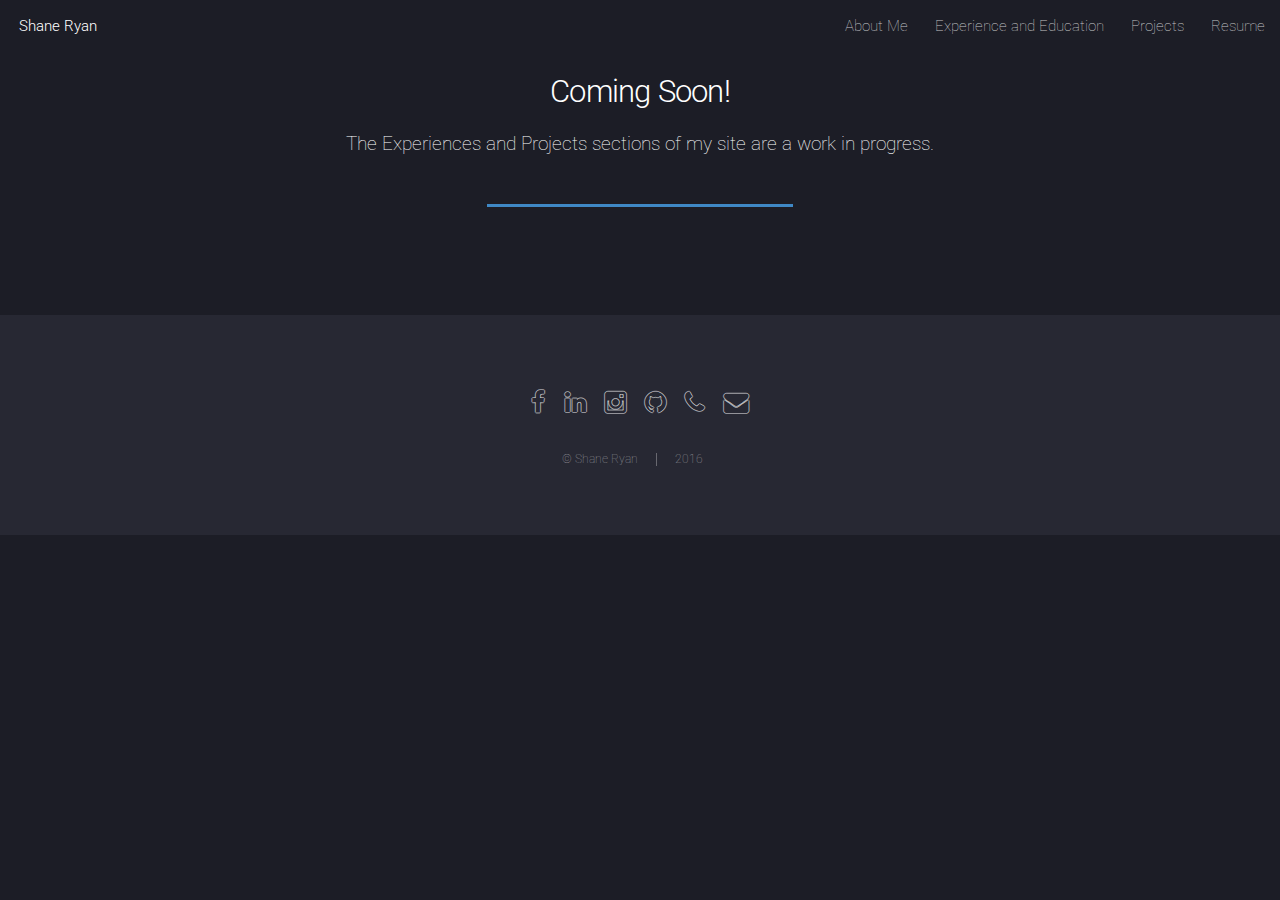
<file: experience.html>
<!DOCTYPE HTML>
<!--
	Landed by HTML5 UP
	html5up.net | @n33co
	Free for personal and commercial use under the CCA 3.0 license (html5up.net/license)
-->
<html>
	<head>
		<title>Coming Soon</title>
		<meta charset="utf-8" />
		<meta name="viewport" content="width=device-width, initial-scale=1" />
		<!--[if lte IE 8]><script src="assets/js/ie/html5shiv.js"></script><![endif]-->
		<link rel="stylesheet" href="assets/css/main.css" />
		<link rel="icon" href="images/logo_2.ico" type="image/x-icon" />
		<!--[if lte IE 9]><link rel="stylesheet" href="assets/css/ie9.css" /><![endif]-->
		<!--[if lte IE 8]><link rel="stylesheet" href="assets/css/ie8.css" /><![endif]-->
	</head>
	<body class="landing">
		<div id="page-wrapper">

			<!-- Header -->
				<header id="header">	
					<h1 id="logo"><a href="index.html" >Shane Ryan</a></h1>
					<nav id="nav">
						<ul>
							<li>
								<a href="#aboutme" >About Me</a>
							</li>
							<li>
								<a href="experience.html" >Experience and Education</a>
								<ul>
									<li><a href="experience.html">University of Notre Dame</a></li>
									<li><a href="experience.html">Brodeur Nuclear Research</a></li>
									<li><a href="experience.html">Hall Optoelectronic Research</a></li>
									<li><a href="experience.html">Prospect High School</a></li>
								</ul>
							</li>
							<li>
								<a href="projects.html" >Projects</a>
								<ul>
								<!-- the idea here is to have a main projects page, with each
								drop down in the projects menu being able to jump to the project
								instance on that page.... i.e. projects.html#2 -->

									<li><a href="projects.html">Vintage Motorcycle Restoration</a></li>
									<li><a href="projects.html">POV Display</a></li>
									<li><a href="projects.html">3D Printed Drone</a></li>
									<li><a href="projects.html">Snapchat Group Server</a></li>
									<li><a href="projects.html">Internet Connected Keurig K40</a></li>
									<li><a href="projects.html">Dorm Mail Notification System</a></li>
									<li><a href="projects.html">NDRT Communications Payload</a></li>
									<li><a href="projects.html">NDRT Air Braking Payload</a></li>
								</ul>
							</li>
							<li>
								<a href="resume.pdf" >Resume</a>
									<ul>
										<li><a href="resume.pdf" >Overview</a></li>
										<li><a href="social.html" >Social Sites</a></li>
										<li><a href="index.html#contact" >Contact</a></li>
									</ul>
							</li>
							
							<!--
							<li><a href="index.html" class="button">Home</a></li>
							-->

						</ul>
					</nav>
				</header>


			<!-- Main -->
				<div id="main" class="wrapper style1">
					<div class="container">
						<header class="major">
							<h2>Coming Soon!</h2>
							<p>The Experiences and Projects sections of my site are a work in progress.</p>
						</header>
					</div>
				</div>


			<!-- Footer -->
				<footer id="footer">
					<ul class="icons">
						<li><a href="https://www.facebook.com/shane.1027" class="icon alt fa-facebook"><span class="label">Facebook</span></a></li>
						<li><a href="#" class="icon alt fa-linkedin"><span class="label">LinkedIn</span></a></li>
						<li><a href="https://www.instagram.com/sryan1027/" class="icon alt fa-instagram"><span class="label">Instagram</span></a></li>
						<li><a href="https://www.github.com/shane1027" class="icon alt fa-github"><span class="label">GitHub</span></a></li>
						<li><a href="tel:1-847-962-1708" class="icon alt fa-phone"><span class="label">Phone</span></a></li>
						<li><a href="mailto:sryan8@nd.edu" class="icon alt fa-envelope"><span class="label">Email</span></a></li>
					</ul>
					<ul class="copyright">
						<li>&copy; Shane Ryan</li><li>2016 &nbsp;&nbsp;&nbsp;&nbsp;</li>
					</ul>
				</footer>

		</div>

		<!-- Scripts -->
			<script src="assets/js/jquery.min.js"></script>
			<script src="assets/js/jquery.scrolly.min.js"></script>
			<script src="assets/js/jquery.dropotron.min.js"></script>
			<script src="assets/js/jquery.scrollex.min.js"></script>
			<script src="assets/js/skel.min.js"></script>
			<script src="assets/js/util.js"></script>
			<!--[if lte IE 8]><script src="assets/js/ie/respond.min.js"></script><![endif]-->
			<script src="assets/js/main.js"></script>

	</body>
</html>
</file>
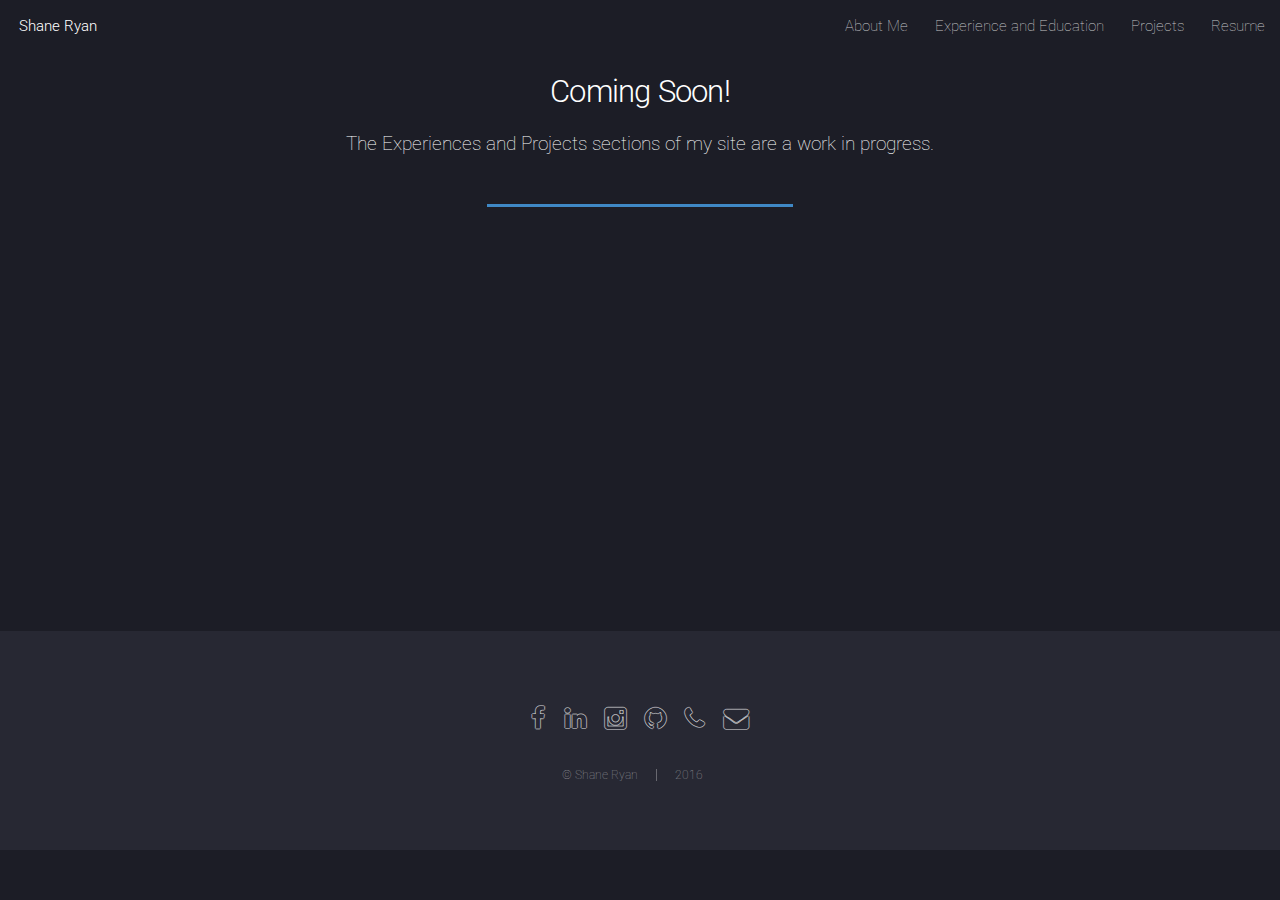
<file: projects.html>
<!DOCTYPE HTML>
<!--
	Landed by HTML5 UP
	html5up.net | @n33co
	Free for personal and commercial use under the CCA 3.0 license (html5up.net/license)
-->
<html>
	<head>
		<title>Coming Soon</title>
		<meta charset="utf-8" />
		<meta name="viewport" content="width=device-width, initial-scale=1" />
		<!--[if lte IE 8]><script src="assets/js/ie/html5shiv.js"></script><![endif]-->
		<link rel="stylesheet" href="assets/css/main.css" />
		<link rel="icon" href="images/logo_2.ico" type="image/x-icon" />
		<!--[if lte IE 9]><link rel="stylesheet" href="assets/css/ie9.css" /><![endif]-->
		<!--[if lte IE 8]><link rel="stylesheet" href="assets/css/ie8.css" /><![endif]-->
	</head>
	<body class="landing">
		<div id="page-wrapper">

			<!-- Header -->
				<header id="header">	
					<h1 id="logo"><a href="index.html" >Shane Ryan</a></h1>
					<nav id="nav">
						<ul>
							<li>
								<a href="#aboutme" >About Me</a>
							</li>
							<li>
								<a href="experience.html" >Experience and Education</a>
								<ul>
									<li><a href="experience.html">University of Notre Dame</a></li>
									<li><a href="experience.html">Brodeur Nuclear Research</a></li>
									<li><a href="experience.html">Hall Optoelectronic Research</a></li>
									<li><a href="experience.html">Prospect High School</a></li>
								</ul>
							</li>
							<li>
								<a href="projects.html" >Projects</a>
								<ul>
								<!-- the idea here is to have a main projects page, with each
								drop down in the projects menu being able to jump to the project
								instance on that page.... i.e. projects.html#2 -->

									<li><a href="projects.html">Vintage Motorcycle Restoration</a></li>
									<li><a href="projects.html">POV Display</a></li>
									<li><a href="projects.html">3D Printed Drone</a></li>
									<li><a href="projects.html">Snapchat Group Server</a></li>
									<li><a href="projects.html">Internet Connected Keurig K40</a></li>
									<li><a href="projects.html">Dorm Mail Notification System</a></li>
									<li><a href="projects.html">NDRT Communications Payload</a></li>
									<li><a href="projects.html">NDRT Air Braking Payload</a></li>
								</ul>
							</li>
							<li>
								<a href="resume.pdf" >Resume</a>
									<ul>
										<li><a href="resume.pdf" >Overview</a></li>
										<li><a href="social.html" >Social Sites</a></li>
										<li><a href="index.html#contact" >Contact</a></li>
									</ul>
							</li>
							
							<!--
							<li><a href="index.html" class="button">Home</a></li>
							-->

						</ul>
					</nav>
				</header>


			<!-- Main -->
				<div id="main" class="wrapper style1">
					<div class="container">
						<header class="major">
							<h2>Coming Soon!</h2>
							<p>The Experiences and Projects sections of my site are a work in progress.</p>
						</header>
					</div>
				</div>
			
			
<center> <iframe src="https://mars.jpl.nasa.gov/participate/send-your-name/insight/?action=getcert&e=1&pid=3&cn=463003779151&" width="750" height="307" scrolling="no" frameborder="0"></iframe> </center>


			<!-- Footer -->
				<footer id="footer">
					<ul class="icons">
						<li><a href="https://www.facebook.com/shane.1027" class="icon alt fa-facebook"><span class="label">Facebook</span></a></li>
						<li><a href="#" class="icon alt fa-linkedin"><span class="label">LinkedIn</span></a></li>
						<li><a href="https://www.instagram.com/sryan1027/" class="icon alt fa-instagram"><span class="label">Instagram</span></a></li>
						<li><a href="https://www.github.com/shane1027" class="icon alt fa-github"><span class="label">GitHub</span></a></li>
						<li><a href="tel:1-847-962-1708" class="icon alt fa-phone"><span class="label">Phone</span></a></li>
						<li><a href="mailto:sryan8@nd.edu" class="icon alt fa-envelope"><span class="label">Email</span></a></li>
					</ul>
					<ul class="copyright">
						<li>&copy; Shane Ryan</li><li>2016 &nbsp;&nbsp;&nbsp;&nbsp;</li>
					</ul>
				</footer>

		</div>

		<!-- Scripts -->
			<script src="assets/js/jquery.min.js"></script>
			<script src="assets/js/jquery.scrolly.min.js"></script>
			<script src="assets/js/jquery.dropotron.min.js"></script>
			<script src="assets/js/jquery.scrollex.min.js"></script>
			<script src="assets/js/skel.min.js"></script>
			<script src="assets/js/util.js"></script>
			<!--[if lte IE 8]><script src="assets/js/ie/respond.min.js"></script><![endif]-->
			<script src="assets/js/main.js"></script>

	</body>
	
</html>
</file>
<file: assets/css/ie9.css>
/*
	Landed by HTML5 UP
	html5up.net | @n33co
	Free for personal and commercial use under the CCA 3.0 license (html5up.net/license)
*/

/* Loader */

	body.landing:before, body.landing:after {
		display: none !important;
	}

/* Icon */

	.icon.alt {
		color: inherit !important;
	}

	.icon.major.alt:before {
		color: #ffffff !important;
	}

/* Banner */

	#banner:after {
		background-color: rgba(23, 24, 32, 0.95);
	}

/* Footer */

	#footer .icons .icon.alt:before {
		color: #ffffff !important;
	}
</file>
<file: assets/css/ie8.css>
/*
	Landed by HTML5 UP
	html5up.net | @n33co
	Free for personal and commercial use under the CCA 3.0 license (html5up.net/license)
*/

/* Basic */

	body {
		color: #ffffff;
	}

	body, html, #page-wrapper {
		height: 100%;
	}

	blockquote {
		border-left: solid 4px #606067;
	}

	code {
		background: #32333b;
	}

	hr {
		border-bottom: solid 1px #606067;
	}

/* Icon */

	.icon.major {
		-ms-behavior: url("assets/js/ie/PIE.htc");
	}

/* Image */

	.image {
		position: relative;
		-ms-behavior: url("assets/js/ie/PIE.htc");
	}

		.image:before {
			display: none;
		}

		.image img {
			position: relative;
			-ms-behavior: url("assets/js/ie/PIE.htc");
		}

/* Form */

	input[type="text"],
	input[type="password"],
	input[type="email"],
	select,
	textarea {
		position: relative;
		-ms-behavior: url("assets/js/ie/PIE.htc");
	}

		input[type="text"]:focus,
		input[type="password"]:focus,
		input[type="email"]:focus,
		select:focus,
		textarea:focus {
			-ms-behavior: url("assets/js/ie/PIE.htc");
		}

	input[type="text"],
	input[type="password"],
	input[type="email"] {
		line-height: 3em;
	}

	input[type="checkbox"],
	input[type="radio"] {
		font-size: 3em;
	}

		input[type="checkbox"] + label:before,
		input[type="radio"] + label:before {
			display: none;
		}

/* Table */

	table tbody tr {
		border: solid 1px #606067;
	}

	table thead {
		border-bottom: solid 1px #606067;
	}

	table tfoot {
		border-top: solid 1px #606067;
	}

	table.alt tbody tr td {
		border: solid 1px #606067;
	}

/* Button */

	input[type="submit"],
	input[type="reset"],
	input[type="button"],
	.button {
		border: solid 1px #ffffff !important;
	}

		input[type="submit"].special,
		input[type="reset"].special,
		input[type="button"].special,
		.button.special {
			border: 0 !important;
		}

/* Goto Next */

	.goto-next {
		display: none;
	}

/* Spotlight */

	.spotlight {
		height: 100%;
	}

		.spotlight .content {
			background: #272833;
		}

/* Wrapper */

	.wrapper.style2 input[type="text"]:focus,
	.wrapper.style2 input[type="password"]:focus,
	.wrapper.style2 input[type="email"]:focus,
	.wrapper.style2 select:focus,
	.wrapper.style2 textarea:focus {
		border-color: #ffffff;
	}

	.wrapper.style2 input[type="submit"].special:hover, .wrapper.style2 input[type="submit"].special:active,
	.wrapper.style2 input[type="reset"].special:hover,
	.wrapper.style2 input[type="reset"].special:active,
	.wrapper.style2 input[type="button"].special:hover,
	.wrapper.style2 input[type="button"].special:active,
	.wrapper.style2 .button.special:hover,
	.wrapper.style2 .button.special:active {
		color: #e44c65 !important;
	}

/* Dropotron */

	.dropotron {
		background: #272833;
		box-shadow: none !important;
		-ms-behavior: url("assets/js/ie/PIE.htc");
	}

		.dropotron > li a, .dropotron > li span {
			color: #ffffff !important;
		}

		.dropotron.level-0 {
			margin-top: 0;
		}

			.dropotron.level-0:before {
				display: none;
			}

/* Header */

	#header {
		background: #272833;
	}

/* Banner */

	#banner {
		height: 100%;
	}

		#banner:before {
			height: 100%;
		}

		#banner:after {
			background-image: url("images/ie/banner-overlay.png");
		}
</file>
<file: assets/css/main.css>
@import url("font-awesome.min.css");
@import url("http://fonts.googleapis.com/css?family=Roboto:100,300,100italic,300italic");

/*
	Landed by HTML5 UP
	html5up.net | @n33co
	Free for personal and commercial use under the CCA 3.0 license (html5up.net/license)
*/

/* Reset */

	html, body, div, span, applet, object, iframe, h1, h2, h3, h4, h5, h6, p, blockquote, pre, a, abbr, acronym, address, big, cite, code, del, dfn, em, img, ins, kbd, q, s, samp, small, strike, strong, sub, sup, tt, var, b, u, i, center, dl, dt, dd, ol, ul, li, fieldset, form, label, legend, table, caption, tbody, tfoot, thead, tr, th, td, article, aside, canvas, details, embed, figure, figcaption, footer, header, hgroup, menu, nav, output, ruby, section, summary, time, mark, audio, video {
		margin: 0;
		padding: 0;
		border: 0;
		font-size: 100%;
		font: inherit;
		vertical-align: baseline;
	}

	article, aside, details, figcaption, figure, footer, header, hgroup, menu, nav, section {
		display: block;
	}

	body {
		line-height: 1;
	}

	ol, ul {
		list-style: none;
	}

	blockquote, q {
		quotes: none;
	}

	blockquote:before, blockquote:after, q:before, q:after {
		content: '';
		content: none;
	}

	table {
		border-collapse: collapse;
		border-spacing: 0;
	}

	body {
		-webkit-text-size-adjust: none;
	}

/* Box Model */

	*, *:before, *:after {
		-moz-box-sizing: border-box;
		-webkit-box-sizing: border-box;
		box-sizing: border-box;
	}

/* Containers */

	.container {
		margin-left: auto;
		margin-right: auto;
	}

	.container.\31 25\25 {
		width: 100%;
		max-width: 87.5em;
		min-width: 70em;
	}

	.container.\37 5\25 {
		width: 52.5em;
	}

	.container.\35 0\25 {
		width: 35em;
	}

	.container.\32 5\25 {
		width: 17.5em;
	}

	.container {
		width: 70em;
	}

	@media screen and (max-width: 1680px) {

		.container.\31 25\25 {
			width: 100%;
			max-width: 87.5em;
			min-width: 70em;
		}

		.container.\37 5\25 {
			width: 52.5em;
		}

		.container.\35 0\25 {
			width: 35em;
		}

		.container.\32 5\25 {
			width: 17.5em;
		}

		.container {
			width: 70em;
		}

	}

	@media screen and (max-width: 1280px) {

		.container.\31 25\25 {
			width: 100%;
			max-width: 112.5%;
			min-width: 90%;
		}

		.container.\37 5\25 {
			width: 67.5%;
		}

		.container.\35 0\25 {
			width: 45%;
		}

		.container.\32 5\25 {
			width: 22.5%;
		}

		.container {
			width: 90%;
		}

	}

	@media screen and (max-width: 980px) {

		.container.\31 25\25 {
			width: 100%;
			max-width: 125%;
			min-width: 100%;
		}

		.container.\37 5\25 {
			width: 75%;
		}

		.container.\35 0\25 {
			width: 50%;
		}

		.container.\32 5\25 {
			width: 25%;
		}

		.container {
			width: 100% !important;
		}

	}

	@media screen and (max-width: 736px) {

		.container.\31 25\25 {
			width: 100%;
			max-width: 125%;
			min-width: 100%;
		}

		.container.\37 5\25 {
			width: 75%;
		}

		.container.\35 0\25 {
			width: 50%;
		}

		.container.\32 5\25 {
			width: 25%;
		}

		.container {
			width: 100% !important;
		}

	}

	@media screen and (max-width: 480px) {

		.container.\31 25\25 {
			width: 100%;
			max-width: 125%;
			min-width: 100%;
		}

		.container.\37 5\25 {
			width: 75%;
		}

		.container.\35 0\25 {
			width: 50%;
		}

		.container.\32 5\25 {
			width: 25%;
		}

		.container {
			width: 100% !important;
		}

	}

/* Grid */

	.row {
		border-bottom: solid 1px transparent;
		-moz-box-sizing: border-box;
		-webkit-box-sizing: border-box;
		box-sizing: border-box;
	}

	.row > * {
		float: left;
		-moz-box-sizing: border-box;
		-webkit-box-sizing: border-box;
		box-sizing: border-box;
	}

	.row:after, .row:before {
		content: '';
		display: block;
		clear: both;
		height: 0;
	}

	.row.uniform > * > :first-child {
		margin-top: 0;
	}

	.row.uniform > * > :last-child {
		margin-bottom: 0;
	}

	.row.\30 \25 > * {
		padding: 0 0 0 0em;
	}

	.row.\30 \25 {
		margin: 0 0 -1px 0em;
	}

	.row.uniform.\30 \25 > * {
		padding: 0em 0 0 0em;
	}

	.row.uniform.\30 \25 {
		margin: 0em 0 -1px 0em;
	}

	.row > * {
		padding: 0 0 0 2.5em;
	}

	.row {
		margin: 0 0 -1px -2.5em;
	}

	.row.uniform > * {
		padding: 2.5em 0 0 2.5em;
	}

	.row.uniform {
		margin: -2.5em 0 -1px -2.5em;
	}

	.row.\32 00\25 > * {
		padding: 0 0 0 5em;
	}

	.row.\32 00\25 {
		margin: 0 0 -1px -5em;
	}

	.row.uniform.\32 00\25 > * {
		padding: 5em 0 0 5em;
	}

	.row.uniform.\32 00\25 {
		margin: -5em 0 -1px -5em;
	}

	.row.\31 50\25 > * {
		padding: 0 0 0 3.75em;
	}

	.row.\31 50\25 {
		margin: 0 0 -1px -3.75em;
	}

	.row.uniform.\31 50\25 > * {
		padding: 3.75em 0 0 3.75em;
	}

	.row.uniform.\31 50\25 {
		margin: -3.75em 0 -1px -3.75em;
	}

	.row.\35 0\25 > * {
		padding: 0 0 0 1.25em;
	}

	.row.\35 0\25 {
		margin: 0 0 -1px -1.25em;
	}

	.row.uniform.\35 0\25 > * {
		padding: 1.25em 0 0 1.25em;
	}

	.row.uniform.\35 0\25 {
		margin: -1.25em 0 -1px -1.25em;
	}

	.row.\32 5\25 > * {
		padding: 0 0 0 0.625em;
	}

	.row.\32 5\25 {
		margin: 0 0 -1px -0.625em;
	}

	.row.uniform.\32 5\25 > * {
		padding: 0.625em 0 0 0.625em;
	}

	.row.uniform.\32 5\25 {
		margin: -0.625em 0 -1px -0.625em;
	}

	.\31 2u, .\31 2u\24 {
		width: 100%;
		clear: none;
		margin-left: 0;
	}

	.\31 1u, .\31 1u\24 {
		width: 91.6666666667%;
		clear: none;
		margin-left: 0;
	}

	.\31 0u, .\31 0u\24 {
		width: 83.3333333333%;
		clear: none;
		margin-left: 0;
	}

	.\39 u, .\39 u\24 {
		width: 75%;
		clear: none;
		margin-left: 0;
	}

	.\38 u, .\38 u\24 {
		width: 66.6666666667%;
		clear: none;
		margin-left: 0;
	}

	.\37 u, .\37 u\24 {
		width: 58.3333333333%;
		clear: none;
		margin-left: 0;
	}

	.\36 u, .\36 u\24 {
		width: 50%;
		clear: none;
		margin-left: 0;
	}

	.\35 u, .\35 u\24 {
		width: 41.6666666667%;
		clear: none;
		margin-left: 0;
	}

	.\34 u, .\34 u\24 {
		width: 33.3333333333%;
		clear: none;
		margin-left: 0;
	}

	.\33 u, .\33 u\24 {
		width: 25%;
		clear: none;
		margin-left: 0;
	}

	.\32 u, .\32 u\24 {
		width: 16.6666666667%;
		clear: none;
		margin-left: 0;
	}

	.\31 u, .\31 u\24 {
		width: 8.3333333333%;
		clear: none;
		margin-left: 0;
	}

	.\31 2u\24 + *,
	.\31 1u\24 + *,
	.\31 0u\24 + *,
	.\39 u\24 + *,
	.\38 u\24 + *,
	.\37 u\24 + *,
	.\36 u\24 + *,
	.\35 u\24 + *,
	.\34 u\24 + *,
	.\33 u\24 + *,
	.\32 u\24 + *,
	.\31 u\24 + * {
		clear: left;
	}

	.\-11u {
		margin-left: 91.66667%;
	}

	.\-10u {
		margin-left: 83.33333%;
	}

	.\-9u {
		margin-left: 75%;
	}

	.\-8u {
		margin-left: 66.66667%;
	}

	.\-7u {
		margin-left: 58.33333%;
	}

	.\-6u {
		margin-left: 50%;
	}

	.\-5u {
		margin-left: 41.66667%;
	}

	.\-4u {
		margin-left: 33.33333%;
	}

	.\-3u {
		margin-left: 25%;
	}

	.\-2u {
		margin-left: 16.66667%;
	}

	.\-1u {
		margin-left: 8.33333%;
	}

	@media screen and (max-width: 1680px) {

		.row > * {
			padding: 0 0 0 2.5em;
		}

		.row {
			margin: 0 0 -1px -2.5em;
		}

		.row.uniform > * {
			padding: 2.5em 0 0 2.5em;
		}

		.row.uniform {
			margin: -2.5em 0 -1px -2.5em;
		}

		.row.\32 00\25 > * {
			padding: 0 0 0 5em;
		}

		.row.\32 00\25 {
			margin: 0 0 -1px -5em;
		}

		.row.uniform.\32 00\25 > * {
			padding: 5em 0 0 5em;
		}

		.row.uniform.\32 00\25 {
			margin: -5em 0 -1px -5em;
		}

		.row.\31 50\25 > * {
			padding: 0 0 0 3.75em;
		}

		.row.\31 50\25 {
			margin: 0 0 -1px -3.75em;
		}

		.row.uniform.\31 50\25 > * {
			padding: 3.75em 0 0 3.75em;
		}

		.row.uniform.\31 50\25 {
			margin: -3.75em 0 -1px -3.75em;
		}

		.row.\35 0\25 > * {
			padding: 0 0 0 1.25em;
		}

		.row.\35 0\25 {
			margin: 0 0 -1px -1.25em;
		}

		.row.uniform.\35 0\25 > * {
			padding: 1.25em 0 0 1.25em;
		}

		.row.uniform.\35 0\25 {
			margin: -1.25em 0 -1px -1.25em;
		}

		.row.\32 5\25 > * {
			padding: 0 0 0 0.625em;
		}

		.row.\32 5\25 {
			margin: 0 0 -1px -0.625em;
		}

		.row.uniform.\32 5\25 > * {
			padding: 0.625em 0 0 0.625em;
		}

		.row.uniform.\32 5\25 {
			margin: -0.625em 0 -1px -0.625em;
		}

		.\31 2u\28xlarge\29, .\31 2u\24\28xlarge\29 {
			width: 100%;
			clear: none;
			margin-left: 0;
		}

		.\31 1u\28xlarge\29, .\31 1u\24\28xlarge\29 {
			width: 91.6666666667%;
			clear: none;
			margin-left: 0;
		}

		.\31 0u\28xlarge\29, .\31 0u\24\28xlarge\29 {
			width: 83.3333333333%;
			clear: none;
			margin-left: 0;
		}

		.\39 u\28xlarge\29, .\39 u\24\28xlarge\29 {
			width: 75%;
			clear: none;
			margin-left: 0;
		}

		.\38 u\28xlarge\29, .\38 u\24\28xlarge\29 {
			width: 66.6666666667%;
			clear: none;
			margin-left: 0;
		}

		.\37 u\28xlarge\29, .\37 u\24\28xlarge\29 {
			width: 58.3333333333%;
			clear: none;
			margin-left: 0;
		}

		.\36 u\28xlarge\29, .\36 u\24\28xlarge\29 {
			width: 50%;
			clear: none;
			margin-left: 0;
		}

		.\35 u\28xlarge\29, .\35 u\24\28xlarge\29 {
			width: 41.6666666667%;
			clear: none;
			margin-left: 0;
		}

		.\34 u\28xlarge\29, .\34 u\24\28xlarge\29 {
			width: 33.3333333333%;
			clear: none;
			margin-left: 0;
		}

		.\33 u\28xlarge\29, .\33 u\24\28xlarge\29 {
			width: 25%;
			clear: none;
			margin-left: 0;
		}

		.\32 u\28xlarge\29, .\32 u\24\28xlarge\29 {
			width: 16.6666666667%;
			clear: none;
			margin-left: 0;
		}

		.\31 u\28xlarge\29, .\31 u\24\28xlarge\29 {
			width: 8.3333333333%;
			clear: none;
			margin-left: 0;
		}

		.\31 2u\24\28xlarge\29 + *,
		.\31 1u\24\28xlarge\29 + *,
		.\31 0u\24\28xlarge\29 + *,
		.\39 u\24\28xlarge\29 + *,
		.\38 u\24\28xlarge\29 + *,
		.\37 u\24\28xlarge\29 + *,
		.\36 u\24\28xlarge\29 + *,
		.\35 u\24\28xlarge\29 + *,
		.\34 u\24\28xlarge\29 + *,
		.\33 u\24\28xlarge\29 + *,
		.\32 u\24\28xlarge\29 + *,
		.\31 u\24\28xlarge\29 + * {
			clear: left;
		}

		.\-11u\28xlarge\29 {
			margin-left: 91.66667%;
		}

		.\-10u\28xlarge\29 {
			margin-left: 83.33333%;
		}

		.\-9u\28xlarge\29 {
			margin-left: 75%;
		}

		.\-8u\28xlarge\29 {
			margin-left: 66.66667%;
		}

		.\-7u\28xlarge\29 {
			margin-left: 58.33333%;
		}

		.\-6u\28xlarge\29 {
			margin-left: 50%;
		}

		.\-5u\28xlarge\29 {
			margin-left: 41.66667%;
		}

		.\-4u\28xlarge\29 {
			margin-left: 33.33333%;
		}

		.\-3u\28xlarge\29 {
			margin-left: 25%;
		}

		.\-2u\28xlarge\29 {
			margin-left: 16.66667%;
		}

		.\-1u\28xlarge\29 {
			margin-left: 8.33333%;
		}

	}

	@media screen and (max-width: 1280px) {

		.row > * {
			padding: 0 0 0 2.5em;
		}

		.row {
			margin: 0 0 -1px -2.5em;
		}

		.row.uniform > * {
			padding: 2.5em 0 0 2.5em;
		}

		.row.uniform {
			margin: -2.5em 0 -1px -2.5em;
		}

		.row.\32 00\25 > * {
			padding: 0 0 0 5em;
		}

		.row.\32 00\25 {
			margin: 0 0 -1px -5em;
		}

		.row.uniform.\32 00\25 > * {
			padding: 5em 0 0 5em;
		}

		.row.uniform.\32 00\25 {
			margin: -5em 0 -1px -5em;
		}

		.row.\31 50\25 > * {
			padding: 0 0 0 3.75em;
		}

		.row.\31 50\25 {
			margin: 0 0 -1px -3.75em;
		}

		.row.uniform.\31 50\25 > * {
			padding: 3.75em 0 0 3.75em;
		}

		.row.uniform.\31 50\25 {
			margin: -3.75em 0 -1px -3.75em;
		}

		.row.\35 0\25 > * {
			padding: 0 0 0 1.25em;
		}

		.row.\35 0\25 {
			margin: 0 0 -1px -1.25em;
		}

		.row.uniform.\35 0\25 > * {
			padding: 1.25em 0 0 1.25em;
		}

		.row.uniform.\35 0\25 {
			margin: -1.25em 0 -1px -1.25em;
		}

		.row.\32 5\25 > * {
			padding: 0 0 0 0.625em;
		}

		.row.\32 5\25 {
			margin: 0 0 -1px -0.625em;
		}

		.row.uniform.\32 5\25 > * {
			padding: 0.625em 0 0 0.625em;
		}

		.row.uniform.\32 5\25 {
			margin: -0.625em 0 -1px -0.625em;
		}

		.\31 2u\28large\29, .\31 2u\24\28large\29 {
			width: 100%;
			clear: none;
			margin-left: 0;
		}

		.\31 1u\28large\29, .\31 1u\24\28large\29 {
			width: 91.6666666667%;
			clear: none;
			margin-left: 0;
		}

		.\31 0u\28large\29, .\31 0u\24\28large\29 {
			width: 83.3333333333%;
			clear: none;
			margin-left: 0;
		}

		.\39 u\28large\29, .\39 u\24\28large\29 {
			width: 75%;
			clear: none;
			margin-left: 0;
		}

		.\38 u\28large\29, .\38 u\24\28large\29 {
			width: 66.6666666667%;
			clear: none;
			margin-left: 0;
		}

		.\37 u\28large\29, .\37 u\24\28large\29 {
			width: 58.3333333333%;
			clear: none;
			margin-left: 0;
		}

		.\36 u\28large\29, .\36 u\24\28large\29 {
			width: 50%;
			clear: none;
			margin-left: 0;
		}

		.\35 u\28large\29, .\35 u\24\28large\29 {
			width: 41.6666666667%;
			clear: none;
			margin-left: 0;
		}

		.\34 u\28large\29, .\34 u\24\28large\29 {
			width: 33.3333333333%;
			clear: none;
			margin-left: 0;
		}

		.\33 u\28large\29, .\33 u\24\28large\29 {
			width: 25%;
			clear: none;
			margin-left: 0;
		}

		.\32 u\28large\29, .\32 u\24\28large\29 {
			width: 16.6666666667%;
			clear: none;
			margin-left: 0;
		}

		.\31 u\28large\29, .\31 u\24\28large\29 {
			width: 8.3333333333%;
			clear: none;
			margin-left: 0;
		}

		.\31 2u\24\28large\29 + *,
		.\31 1u\24\28large\29 + *,
		.\31 0u\24\28large\29 + *,
		.\39 u\24\28large\29 + *,
		.\38 u\24\28large\29 + *,
		.\37 u\24\28large\29 + *,
		.\36 u\24\28large\29 + *,
		.\35 u\24\28large\29 + *,
		.\34 u\24\28large\29 + *,
		.\33 u\24\28large\29 + *,
		.\32 u\24\28large\29 + *,
		.\31 u\24\28large\29 + * {
			clear: left;
		}

		.\-11u\28large\29 {
			margin-left: 91.66667%;
		}

		.\-10u\28large\29 {
			margin-left: 83.33333%;
		}

		.\-9u\28large\29 {
			margin-left: 75%;
		}

		.\-8u\28large\29 {
			margin-left: 66.66667%;
		}

		.\-7u\28large\29 {
			margin-left: 58.33333%;
		}

		.\-6u\28large\29 {
			margin-left: 50%;
		}

		.\-5u\28large\29 {
			margin-left: 41.66667%;
		}

		.\-4u\28large\29 {
			margin-left: 33.33333%;
		}

		.\-3u\28large\29 {
			margin-left: 25%;
		}

		.\-2u\28large\29 {
			margin-left: 16.66667%;
		}

		.\-1u\28large\29 {
			margin-left: 8.33333%;
		}

	}

	@media screen and (max-width: 980px) {

		.row > * {
			padding: 0 0 0 2.5em;
		}

		.row {
			margin: 0 0 -1px -2.5em;
		}

		.row.uniform > * {
			padding: 2.5em 0 0 2.5em;
		}

		.row.uniform {
			margin: -2.5em 0 -1px -2.5em;
		}

		.row.\32 00\25 > * {
			padding: 0 0 0 5em;
		}

		.row.\32 00\25 {
			margin: 0 0 -1px -5em;
		}

		.row.uniform.\32 00\25 > * {
			padding: 5em 0 0 5em;
		}

		.row.uniform.\32 00\25 {
			margin: -5em 0 -1px -5em;
		}

		.row.\31 50\25 > * {
			padding: 0 0 0 3.75em;
		}

		.row.\31 50\25 {
			margin: 0 0 -1px -3.75em;
		}

		.row.uniform.\31 50\25 > * {
			padding: 3.75em 0 0 3.75em;
		}

		.row.uniform.\31 50\25 {
			margin: -3.75em 0 -1px -3.75em;
		}

		.row.\35 0\25 > * {
			padding: 0 0 0 1.25em;
		}

		.row.\35 0\25 {
			margin: 0 0 -1px -1.25em;
		}

		.row.uniform.\35 0\25 > * {
			padding: 1.25em 0 0 1.25em;
		}

		.row.uniform.\35 0\25 {
			margin: -1.25em 0 -1px -1.25em;
		}

		.row.\32 5\25 > * {
			padding: 0 0 0 0.625em;
		}

		.row.\32 5\25 {
			margin: 0 0 -1px -0.625em;
		}

		.row.uniform.\32 5\25 > * {
			padding: 0.625em 0 0 0.625em;
		}

		.row.uniform.\32 5\25 {
			margin: -0.625em 0 -1px -0.625em;
		}

		.\31 2u\28medium\29, .\31 2u\24\28medium\29 {
			width: 100%;
			clear: none;
			margin-left: 0;
		}

		.\31 1u\28medium\29, .\31 1u\24\28medium\29 {
			width: 91.6666666667%;
			clear: none;
			margin-left: 0;
		}

		.\31 0u\28medium\29, .\31 0u\24\28medium\29 {
			width: 83.3333333333%;
			clear: none;
			margin-left: 0;
		}

		.\39 u\28medium\29, .\39 u\24\28medium\29 {
			width: 75%;
			clear: none;
			margin-left: 0;
		}

		.\38 u\28medium\29, .\38 u\24\28medium\29 {
			width: 66.6666666667%;
			clear: none;
			margin-left: 0;
		}

		.\37 u\28medium\29, .\37 u\24\28medium\29 {
			width: 58.3333333333%;
			clear: none;
			margin-left: 0;
		}

		.\36 u\28medium\29, .\36 u\24\28medium\29 {
			width: 50%;
			clear: none;
			margin-left: 0;
		}

		.\35 u\28medium\29, .\35 u\24\28medium\29 {
			width: 41.6666666667%;
			clear: none;
			margin-left: 0;
		}

		.\34 u\28medium\29, .\34 u\24\28medium\29 {
			width: 33.3333333333%;
			clear: none;
			margin-left: 0;
		}

		.\33 u\28medium\29, .\33 u\24\28medium\29 {
			width: 25%;
			clear: none;
			margin-left: 0;
		}

		.\32 u\28medium\29, .\32 u\24\28medium\29 {
			width: 16.6666666667%;
			clear: none;
			margin-left: 0;
		}

		.\31 u\28medium\29, .\31 u\24\28medium\29 {
			width: 8.3333333333%;
			clear: none;
			margin-left: 0;
		}

		.\31 2u\24\28medium\29 + *,
		.\31 1u\24\28medium\29 + *,
		.\31 0u\24\28medium\29 + *,
		.\39 u\24\28medium\29 + *,
		.\38 u\24\28medium\29 + *,
		.\37 u\24\28medium\29 + *,
		.\36 u\24\28medium\29 + *,
		.\35 u\24\28medium\29 + *,
		.\34 u\24\28medium\29 + *,
		.\33 u\24\28medium\29 + *,
		.\32 u\24\28medium\29 + *,
		.\31 u\24\28medium\29 + * {
			clear: left;
		}

		.\-11u\28medium\29 {
			margin-left: 91.66667%;
		}

		.\-10u\28medium\29 {
			margin-left: 83.33333%;
		}

		.\-9u\28medium\29 {
			margin-left: 75%;
		}

		.\-8u\28medium\29 {
			margin-left: 66.66667%;
		}

		.\-7u\28medium\29 {
			margin-left: 58.33333%;
		}

		.\-6u\28medium\29 {
			margin-left: 50%;
		}

		.\-5u\28medium\29 {
			margin-left: 41.66667%;
		}

		.\-4u\28medium\29 {
			margin-left: 33.33333%;
		}

		.\-3u\28medium\29 {
			margin-left: 25%;
		}

		.\-2u\28medium\29 {
			margin-left: 16.66667%;
		}

		.\-1u\28medium\29 {
			margin-left: 8.33333%;
		}

	}

	@media screen and (max-width: 736px) {

		.row > * {
			padding: 0 0 0 2.5em;
		}

		.row {
			margin: 0 0 -1px -2.5em;
		}

		.row.uniform > * {
			padding: 2.5em 0 0 2.5em;
		}

		.row.uniform {
			margin: -2.5em 0 -1px -2.5em;
		}

		.row.\32 00\25 > * {
			padding: 0 0 0 5em;
		}

		.row.\32 00\25 {
			margin: 0 0 -1px -5em;
		}

		.row.uniform.\32 00\25 > * {
			padding: 5em 0 0 5em;
		}

		.row.uniform.\32 00\25 {
			margin: -5em 0 -1px -5em;
		}

		.row.\31 50\25 > * {
			padding: 0 0 0 3.75em;
		}

		.row.\31 50\25 {
			margin: 0 0 -1px -3.75em;
		}

		.row.uniform.\31 50\25 > * {
			padding: 3.75em 0 0 3.75em;
		}

		.row.uniform.\31 50\25 {
			margin: -3.75em 0 -1px -3.75em;
		}

		.row.\35 0\25 > * {
			padding: 0 0 0 1.25em;
		}

		.row.\35 0\25 {
			margin: 0 0 -1px -1.25em;
		}

		.row.uniform.\35 0\25 > * {
			padding: 1.25em 0 0 1.25em;
		}

		.row.uniform.\35 0\25 {
			margin: -1.25em 0 -1px -1.25em;
		}

		.row.\32 5\25 > * {
			padding: 0 0 0 0.625em;
		}

		.row.\32 5\25 {
			margin: 0 0 -1px -0.625em;
		}

		.row.uniform.\32 5\25 > * {
			padding: 0.625em 0 0 0.625em;
		}

		.row.uniform.\32 5\25 {
			margin: -0.625em 0 -1px -0.625em;
		}

		.\31 2u\28small\29, .\31 2u\24\28small\29 {
			width: 100%;
			clear: none;
			margin-left: 0;
		}

		.\31 1u\28small\29, .\31 1u\24\28small\29 {
			width: 91.6666666667%;
			clear: none;
			margin-left: 0;
		}

		.\31 0u\28small\29, .\31 0u\24\28small\29 {
			width: 83.3333333333%;
			clear: none;
			margin-left: 0;
		}

		.\39 u\28small\29, .\39 u\24\28small\29 {
			width: 75%;
			clear: none;
			margin-left: 0;
		}

		.\38 u\28small\29, .\38 u\24\28small\29 {
			width: 66.6666666667%;
			clear: none;
			margin-left: 0;
		}

		.\37 u\28small\29, .\37 u\24\28small\29 {
			width: 58.3333333333%;
			clear: none;
			margin-left: 0;
		}

		.\36 u\28small\29, .\36 u\24\28small\29 {
			width: 50%;
			clear: none;
			margin-left: 0;
		}

		.\35 u\28small\29, .\35 u\24\28small\29 {
			width: 41.6666666667%;
			clear: none;
			margin-left: 0;
		}

		.\34 u\28small\29, .\34 u\24\28small\29 {
			width: 33.3333333333%;
			clear: none;
			margin-left: 0;
		}

		.\33 u\28small\29, .\33 u\24\28small\29 {
			width: 25%;
			clear: none;
			margin-left: 0;
		}

		.\32 u\28small\29, .\32 u\24\28small\29 {
			width: 16.6666666667%;
			clear: none;
			margin-left: 0;
		}

		.\31 u\28small\29, .\31 u\24\28small\29 {
			width: 8.3333333333%;
			clear: none;
			margin-left: 0;
		}

		.\31 2u\24\28small\29 + *,
		.\31 1u\24\28small\29 + *,
		.\31 0u\24\28small\29 + *,
		.\39 u\24\28small\29 + *,
		.\38 u\24\28small\29 + *,
		.\37 u\24\28small\29 + *,
		.\36 u\24\28small\29 + *,
		.\35 u\24\28small\29 + *,
		.\34 u\24\28small\29 + *,
		.\33 u\24\28small\29 + *,
		.\32 u\24\28small\29 + *,
		.\31 u\24\28small\29 + * {
			clear: left;
		}

		.\-11u\28small\29 {
			margin-left: 91.66667%;
		}

		.\-10u\28small\29 {
			margin-left: 83.33333%;
		}

		.\-9u\28small\29 {
			margin-left: 75%;
		}

		.\-8u\28small\29 {
			margin-left: 66.66667%;
		}

		.\-7u\28small\29 {
			margin-left: 58.33333%;
		}

		.\-6u\28small\29 {
			margin-left: 50%;
		}

		.\-5u\28small\29 {
			margin-left: 41.66667%;
		}

		.\-4u\28small\29 {
			margin-left: 33.33333%;
		}

		.\-3u\28small\29 {
			margin-left: 25%;
		}

		.\-2u\28small\29 {
			margin-left: 16.66667%;
		}

		.\-1u\28small\29 {
			margin-left: 8.33333%;
		}

	}

	@media screen and (max-width: 480px) {

		.row > * {
			padding: 0 0 0 2.5em;
		}

		.row {
			margin: 0 0 -1px -2.5em;
		}

		.row.uniform > * {
			padding: 2.5em 0 0 2.5em;
		}

		.row.uniform {
			margin: -2.5em 0 -1px -2.5em;
		}

		.row.\32 00\25 > * {
			padding: 0 0 0 5em;
		}

		.row.\32 00\25 {
			margin: 0 0 -1px -5em;
		}

		.row.uniform.\32 00\25 > * {
			padding: 5em 0 0 5em;
		}

		.row.uniform.\32 00\25 {
			margin: -5em 0 -1px -5em;
		}

		.row.\31 50\25 > * {
			padding: 0 0 0 3.75em;
		}

		.row.\31 50\25 {
			margin: 0 0 -1px -3.75em;
		}

		.row.uniform.\31 50\25 > * {
			padding: 3.75em 0 0 3.75em;
		}

		.row.uniform.\31 50\25 {
			margin: -3.75em 0 -1px -3.75em;
		}

		.row.\35 0\25 > * {
			padding: 0 0 0 1.25em;
		}

		.row.\35 0\25 {
			margin: 0 0 -1px -1.25em;
		}

		.row.uniform.\35 0\25 > * {
			padding: 1.25em 0 0 1.25em;
		}

		.row.uniform.\35 0\25 {
			margin: -1.25em 0 -1px -1.25em;
		}

		.row.\32 5\25 > * {
			padding: 0 0 0 0.625em;
		}

		.row.\32 5\25 {
			margin: 0 0 -1px -0.625em;
		}

		.row.uniform.\32 5\25 > * {
			padding: 0.625em 0 0 0.625em;
		}

		.row.uniform.\32 5\25 {
			margin: -0.625em 0 -1px -0.625em;
		}

		.\31 2u\28xsmall\29, .\31 2u\24\28xsmall\29 {
			width: 100%;
			clear: none;
			margin-left: 0;
		}

		.\31 1u\28xsmall\29, .\31 1u\24\28xsmall\29 {
			width: 91.6666666667%;
			clear: none;
			margin-left: 0;
		}

		.\31 0u\28xsmall\29, .\31 0u\24\28xsmall\29 {
			width: 83.3333333333%;
			clear: none;
			margin-left: 0;
		}

		.\39 u\28xsmall\29, .\39 u\24\28xsmall\29 {
			width: 75%;
			clear: none;
			margin-left: 0;
		}

		.\38 u\28xsmall\29, .\38 u\24\28xsmall\29 {
			width: 66.6666666667%;
			clear: none;
			margin-left: 0;
		}

		.\37 u\28xsmall\29, .\37 u\24\28xsmall\29 {
			width: 58.3333333333%;
			clear: none;
			margin-left: 0;
		}

		.\36 u\28xsmall\29, .\36 u\24\28xsmall\29 {
			width: 50%;
			clear: none;
			margin-left: 0;
		}

		.\35 u\28xsmall\29, .\35 u\24\28xsmall\29 {
			width: 41.6666666667%;
			clear: none;
			margin-left: 0;
		}

		.\34 u\28xsmall\29, .\34 u\24\28xsmall\29 {
			width: 33.3333333333%;
			clear: none;
			margin-left: 0;
		}

		.\33 u\28xsmall\29, .\33 u\24\28xsmall\29 {
			width: 25%;
			clear: none;
			margin-left: 0;
		}

		.\32 u\28xsmall\29, .\32 u\24\28xsmall\29 {
			width: 16.6666666667%;
			clear: none;
			margin-left: 0;
		}

		.\31 u\28xsmall\29, .\31 u\24\28xsmall\29 {
			width: 8.3333333333%;
			clear: none;
			margin-left: 0;
		}

		.\31 2u\24\28xsmall\29 + *,
		.\31 1u\24\28xsmall\29 + *,
		.\31 0u\24\28xsmall\29 + *,
		.\39 u\24\28xsmall\29 + *,
		.\38 u\24\28xsmall\29 + *,
		.\37 u\24\28xsmall\29 + *,
		.\36 u\24\28xsmall\29 + *,
		.\35 u\24\28xsmall\29 + *,
		.\34 u\24\28xsmall\29 + *,
		.\33 u\24\28xsmall\29 + *,
		.\32 u\24\28xsmall\29 + *,
		.\31 u\24\28xsmall\29 + * {
			clear: left;
		}

		.\-11u\28xsmall\29 {
			margin-left: 91.66667%;
		}

		.\-10u\28xsmall\29 {
			margin-left: 83.33333%;
		}

		.\-9u\28xsmall\29 {
			margin-left: 75%;
		}

		.\-8u\28xsmall\29 {
			margin-left: 66.66667%;
		}

		.\-7u\28xsmall\29 {
			margin-left: 58.33333%;
		}

		.\-6u\28xsmall\29 {
			margin-left: 50%;
		}

		.\-5u\28xsmall\29 {
			margin-left: 41.66667%;
		}

		.\-4u\28xsmall\29 {
			margin-left: 33.33333%;
		}

		.\-3u\28xsmall\29 {
			margin-left: 25%;
		}

		.\-2u\28xsmall\29 {
			margin-left: 16.66667%;
		}

		.\-1u\28xsmall\29 {
			margin-left: 8.33333%;
		}

	}

/* Basic */

	html, body {
		background: #1c1d26;
	}

	body.is-loading *, body.is-loading *:before, body.is-loading *:after {
		-moz-animation: none !important;
		-webkit-animation: none !important;
		-ms-animation: none !important;
		animation: none !important;
		-moz-transition: none !important;
		-webkit-transition: none !important;
		-ms-transition: none !important;
		transition: none !important;
	}

	body, input, select, textarea {
		color: rgba(255, 255, 255, 0.75);
		font-family: "Roboto", Helvetica, sans-serif;
		font-size: 15pt;
		font-weight: 100;
		line-height: 1.75em;
	}

	a {
		-moz-transition: border-color 0.2s ease-in-out, color 0.2s ease-in-out;
		-webkit-transition: border-color 0.2s ease-in-out, color 0.2s ease-in-out;
		-ms-transition: border-color 0.2s ease-in-out, color 0.2s ease-in-out;
		transition: border-color 0.2s ease-in-out, color 0.2s ease-in-out;
		border-bottom: dotted 1px;
		color: #3f88c5;
		text-decoration: none;
	}

		a:hover {
			color: #3f88c5 !important;
			border-bottom-color: transparent;
		}

	strong, b {
		color: #ffffff;
		font-weight: 300;
	}

	em, i {
		font-style: italic;
	}

	p {
		margin: 0 0 2em 0;
	}

	h1, h2, h3, h4, h5, h6 {
		color: #ffffff;
		font-weight: 300;
		line-height: 1em;
		margin: 0 0 1em 0;
	}

		h1 a, h2 a, h3 a, h4 a, h5 a, h6 a {
			color: inherit;
			border: 0;
		}

	h2 {
		font-size: 2em;
		line-height: 1.5em;
		letter-spacing: -0.025em;
	}

	h3 {
		font-size: 1.35em;
		line-height: 1.5em;
	}

	h4 {
		font-size: 1.1em;
		line-height: 1.5em;
	}

	h5 {
		font-size: 0.9em;
		line-height: 1.5em;
	}

	h6 {
		font-size: 0.7em;
		line-height: 1.5em;
	}

	sub {
		font-size: 0.8em;
		position: relative;
		top: 0.5em;
	}

	sup {
		font-size: 0.8em;
		position: relative;
		top: -0.5em;
	}

	hr {
		border: 0;
		border-bottom: solid 1px rgba(255, 255, 255, 0.3);
		margin: 3em 0;
	}

		hr.major {
			margin: 4em 0;
		}

	blockquote {
		border-left: solid 4px rgba(255, 255, 255, 0.3);
		font-style: italic;
		margin: 0 0 2em 0;
		padding: 0.5em 0 0.5em 2em;
	}

	code {
		background: rgba(255, 255, 255, 0.075);
		border-radius: 4px;
		font-family: "Courier New", monospace;
		font-size: 0.9em;
		margin: 0 0.25em;
		padding: 0.25em 0.65em;
	}

	pre {
		-webkit-overflow-scrolling: touch;
		font-family: "Courier New", monospace;
		font-size: 0.9em;
		margin: 0 0 2em 0;
	}

		pre code {
			display: block;
			line-height: 1.75em;
			padding: 1em 1.5em;
			overflow-x: auto;
		}

	.align-left {
		text-align: left;
	}

	.align-center {
		text-align: center;
	}

	.align-right {
		text-align: right;
	}

/* Loader */

	@-moz-keyframes spinner-show {
		0% {
			opacity: 0;
		}

		100% {
			opacity: 1;
		}
	}

	@-webkit-keyframes spinner-show {
		0% {
			opacity: 0;
		}

		100% {
			opacity: 1;
		}
	}

	@-ms-keyframes spinner-show {
		0% {
			opacity: 0;
		}

		100% {
			opacity: 1;
		}
	}

	@keyframes spinner-show {
		0% {
			opacity: 0;
		}

		100% {
			opacity: 1;
		}
	}

	@-moz-keyframes spinner-hide {
		0% {
			color: rgba(255, 255, 255, 0.15);
			z-index: 100001;
			-moz-transform: scale(1) rotate(0deg);
			-webkit-transform: scale(1) rotate(0deg);
			-ms-transform: scale(1) rotate(0deg);
			transform: scale(1) rotate(0deg);
		}

		99% {
			color: #1c1d26;
			z-index: 100001;
			-moz-transform: scale(0.5) rotate(360deg);
			-webkit-transform: scale(0.5) rotate(360deg);
			-ms-transform: scale(0.5) rotate(360deg);
			transform: scale(0.5) rotate(360deg);
		}

		100% {
			color: #1c1d26;
			z-index: -1;
			-moz-transform: scale(0.5) rotate(360deg);
			-webkit-transform: scale(0.5) rotate(360deg);
			-ms-transform: scale(0.5) rotate(360deg);
			transform: scale(0.5) rotate(360deg);
		}
	}

	@-webkit-keyframes spinner-hide {
		0% {
			color: rgba(255, 255, 255, 0.15);
			z-index: 100001;
			-moz-transform: scale(1) rotate(0deg);
			-webkit-transform: scale(1) rotate(0deg);
			-ms-transform: scale(1) rotate(0deg);
			transform: scale(1) rotate(0deg);
		}

		99% {
			color: #1c1d26;
			z-index: 100001;
			-moz-transform: scale(0.5) rotate(360deg);
			-webkit-transform: scale(0.5) rotate(360deg);
			-ms-transform: scale(0.5) rotate(360deg);
			transform: scale(0.5) rotate(360deg);
		}

		100% {
			color: #1c1d26;
			z-index: -1;
			-moz-transform: scale(0.5) rotate(360deg);
			-webkit-transform: scale(0.5) rotate(360deg);
			-ms-transform: scale(0.5) rotate(360deg);
			transform: scale(0.5) rotate(360deg);
		}
	}

	@-ms-keyframes spinner-hide {
		0% {
			color: rgba(255, 255, 255, 0.15);
			z-index: 100001;
			-moz-transform: scale(1) rotate(0deg);
			-webkit-transform: scale(1) rotate(0deg);
			-ms-transform: scale(1) rotate(0deg);
			transform: scale(1) rotate(0deg);
		}

		99% {
			color: #1c1d26;
			z-index: 100001;
			-moz-transform: scale(0.5) rotate(360deg);
			-webkit-transform: scale(0.5) rotate(360deg);
			-ms-transform: scale(0.5) rotate(360deg);
			transform: scale(0.5) rotate(360deg);
		}

		100% {
			color: #1c1d26;
			z-index: -1;
			-moz-transform: scale(0.5) rotate(360deg);
			-webkit-transform: scale(0.5) rotate(360deg);
			-ms-transform: scale(0.5) rotate(360deg);
			transform: scale(0.5) rotate(360deg);
		}
	}

	@keyframes spinner-hide {
		0% {
			color: rgba(255, 255, 255, 0.15);
			z-index: 100001;
			-moz-transform: scale(1) rotate(0deg);
			-webkit-transform: scale(1) rotate(0deg);
			-ms-transform: scale(1) rotate(0deg);
			transform: scale(1) rotate(0deg);
		}

		99% {
			color: #1c1d26;
			z-index: 100001;
			-moz-transform: scale(0.5) rotate(360deg);
			-webkit-transform: scale(0.5) rotate(360deg);
			-ms-transform: scale(0.5) rotate(360deg);
			transform: scale(0.5) rotate(360deg);
		}

		100% {
			color: #1c1d26;
			z-index: -1;
			-moz-transform: scale(0.5) rotate(360deg);
			-webkit-transform: scale(0.5) rotate(360deg);
			-ms-transform: scale(0.5) rotate(360deg);
			transform: scale(0.5) rotate(360deg);
		}
	}

	@-moz-keyframes spinner-rotate {
		0% {
			-moz-transform: scale(1) rotate(0deg);
			-webkit-transform: scale(1) rotate(0deg);
			-ms-transform: scale(1) rotate(0deg);
			transform: scale(1) rotate(0deg);
		}

		100% {
			-moz-transform: scale(1) rotate(360deg);
			-webkit-transform: scale(1) rotate(360deg);
			-ms-transform: scale(1) rotate(360deg);
			transform: scale(1) rotate(360deg);
		}
	}

	@-webkit-keyframes spinner-rotate {
		0% {
			-moz-transform: scale(1) rotate(0deg);
			-webkit-transform: scale(1) rotate(0deg);
			-ms-transform: scale(1) rotate(0deg);
			transform: scale(1) rotate(0deg);
		}

		100% {
			-moz-transform: scale(1) rotate(360deg);
			-webkit-transform: scale(1) rotate(360deg);
			-ms-transform: scale(1) rotate(360deg);
			transform: scale(1) rotate(360deg);
		}
	}

	@-ms-keyframes spinner-rotate {
		0% {
			-moz-transform: scale(1) rotate(0deg);
			-webkit-transform: scale(1) rotate(0deg);
			-ms-transform: scale(1) rotate(0deg);
			transform: scale(1) rotate(0deg);
		}

		100% {
			-moz-transform: scale(1) rotate(360deg);
			-webkit-transform: scale(1) rotate(360deg);
			-ms-transform: scale(1) rotate(360deg);
			transform: scale(1) rotate(360deg);
		}
	}

	@keyframes spinner-rotate {
		0% {
			-moz-transform: scale(1) rotate(0deg);
			-webkit-transform: scale(1) rotate(0deg);
			-ms-transform: scale(1) rotate(0deg);
			transform: scale(1) rotate(0deg);
		}

		100% {
			-moz-transform: scale(1) rotate(360deg);
			-webkit-transform: scale(1) rotate(360deg);
			-ms-transform: scale(1) rotate(360deg);
			transform: scale(1) rotate(360deg);
		}
	}

	@-moz-keyframes overlay-hide {
		0% {
			opacity: 1;
			z-index: 100000;
		}

		15% {
			opacity: 1;
			z-index: 100000;
		}

		99% {
			opacity: 0;
			z-index: 100000;
		}

		100% {
			opacity: 0;
			z-index: -1;
		}
	}

	@-webkit-keyframes overlay-hide {
		0% {
			opacity: 1;
			z-index: 100000;
		}

		15% {
			opacity: 1;
			z-index: 100000;
		}

		99% {
			opacity: 0;
			z-index: 100000;
		}

		100% {
			opacity: 0;
			z-index: -1;
		}
	}

	@-ms-keyframes overlay-hide {
		0% {
			opacity: 1;
			z-index: 100000;
		}

		15% {
			opacity: 1;
			z-index: 100000;
		}

		99% {
			opacity: 0;
			z-index: 100000;
		}

		100% {
			opacity: 0;
			z-index: -1;
		}
	}

	@keyframes overlay-hide {
		0% {
			opacity: 1;
			z-index: 100000;
		}

		15% {
			opacity: 1;
			z-index: 100000;
		}

		99% {
			opacity: 0;
			z-index: 100000;
		}

		100% {
			opacity: 0;
			z-index: -1;
		}
	}

	body.landing {
		text-decoration: none;
	}

		body.landing:before {
			-moz-osx-font-smoothing: grayscale;
			-webkit-font-smoothing: antialiased;
			font-family: FontAwesome;
			font-style: normal;
			font-weight: normal;
			text-transform: none !important;
		}

		body.landing:before {
			-moz-animation: spinner-show 1.5s 1 0.25s ease forwards, spinner-hide 0.25s ease-in-out forwards !important;
			-webkit-animation: spinner-show 1.5s 1 0.25s ease forwards, spinner-hide 0.25s ease-in-out forwards !important;
			-ms-animation: spinner-show 1.5s 1 0.25s ease forwards, spinner-hide 0.25s ease-in-out forwards !important;
			animation: spinner-show 1.5s 1 0.25s ease forwards, spinner-hide 0.25s ease-in-out forwards !important;
			-moz-transform-origin: 50% 50%;
			-webkit-transform-origin: 50% 50%;
			-ms-transform-origin: 50% 50%;
			transform-origin: 50% 50%;
			color: rgba(255, 255, 255, 0.15);
			content: '\f1ce';
			cursor: default;
			display: block;
			font-size: 2em;
			height: 2em;
			left: 50%;
			line-height: 2em;
			margin: -1em 0 0 -1em;
			opacity: 0;
			position: fixed;
			text-align: center;
			top: 50%;
			width: 2em;
			z-index: -1;
		}

		body.landing:after {
			-moz-animation: overlay-hide 1.5s ease-in forwards !important;
			-webkit-animation: overlay-hide 1.5s ease-in forwards !important;
			-ms-animation: overlay-hide 1.5s ease-in forwards !important;
			animation: overlay-hide 1.5s ease-in forwards !important;
			background: #1c1d26;
			content: '';
			display: block;
			height: 100%;
			left: 0;
			opacity: 0;
			position: fixed;
			top: 0;
			width: 100%;
			z-index: -1;
		}

		body.landing.is-loading:before {
			-moz-animation: spinner-show 1.5s 1 0.25s ease forwards, spinner-rotate 0.75s infinite linear !important;
			-webkit-animation: spinner-show 1.5s 1 0.25s ease forwards, spinner-rotate 0.75s infinite linear !important;
			-ms-animation: spinner-show 1.5s 1 0.25s ease forwards, spinner-rotate 0.75s infinite linear !important;
			animation: spinner-show 1.5s 1 0.25s ease forwards, spinner-rotate 0.75s infinite linear !important;
			z-index: 100001;
		}

		body.landing.is-loading:after {
			-moz-animation: none !important;
			-webkit-animation: none !important;
			-ms-animation: none !important;
			animation: none !important;
			opacity: 1;
			z-index: 100000;
		}

	@media (-webkit-min-device-pixel-ratio: 2) {

		body.landing:before {
			line-height: 2.025em;
		}

	}

/* Section/Article */

	section.special, article.special {
		text-align: center;
	}

	header p {
		color: #ffffff;
		position: relative;
		margin: 0 0 1.5em 0;
	}

	header h2 + p {
		font-size: 1.25em;
		margin-top: -1em;
		line-height: 1.75em;
	}

	header h3 + p {
		font-size: 1.1em;
		margin-top: -0.8em;
		line-height: 1.75em;
	}

	header h4 + p,
	header h5 + p,
	header h6 + p {
		font-size: 0.9em;
		margin-top: -0.6em;
		line-height: 1.5em;
	}

	header.major {
		margin: 0 0 4em 0;
		position: relative;
		text-align: center;
	}

		header.major:after {
			background: #3f88c5;
			content: '';
			display: inline-block;
			height: 0.2em;
			max-width: 20em;
			width: 75%;
		}

	footer.major {
		margin: 4em 0 0 0;
	}

/* Form */

	form {
		margin: 0 0 2em 0;
	}

	label {
		color: #ffffff;
		display: block;
		font-size: 0.9em;
		font-weight: 300;
		margin: 0 0 1em 0;
	}

	input[type="text"],
	input[type="password"],
	input[type="email"],
	select,
	textarea {
		-moz-appearance: none;
		-webkit-appearance: none;
		-ms-appearance: none;
		appearance: none;
		-moz-transition: border-color 0.2s ease-in-out;
		-webkit-transition: border-color 0.2s ease-in-out;
		-ms-transition: border-color 0.2s ease-in-out;
		transition: border-color 0.2s ease-in-out;
		background: transparent;
		border-radius: 4px;
		border: solid 1px rgba(255, 255, 255, 0.3);
		color: inherit;
		display: block;
		outline: 0;
		padding: 0 1em;
		text-decoration: none;
		width: 100%;
	}

		input[type="text"]:invalid,
		input[type="password"]:invalid,
		input[type="email"]:invalid,
		select:invalid,
		textarea:invalid {
			box-shadow: none;
		}

		input[type="text"]:focus,
		input[type="password"]:focus,
		input[type="email"]:focus,
		select:focus,
		textarea:focus {
			border-color: #3f88c5;
		}

	.select-wrapper {
		text-decoration: none;
		display: block;
		position: relative;
	}

		.select-wrapper:before {
			-moz-osx-font-smoothing: grayscale;
			-webkit-font-smoothing: antialiased;
			font-family: FontAwesome;
			font-style: normal;
			font-weight: normal;
			text-transform: none !important;
		}

		.select-wrapper:before {
			color: rgba(255, 255, 255, 0.3);
			content: '\f078';
			display: block;
			height: 3em;
			line-height: 3em;
			pointer-events: none;
			position: absolute;
			right: 0;
			text-align: center;
			top: 0;
			width: 3em;
		}

		.select-wrapper select::-ms-expand {
			display: none;
		}

	input[type="text"],
	input[type="password"],
	input[type="email"],
	select {
		height: 3em;
	}

	textarea {
		padding: 0.75em 1em;
	}

	select option {
		background-color: #1c1d26;
		color: #ffffff;
	}

	select:focus::-ms-value {
		background: transparent;
	}

	input[type="checkbox"],
	input[type="radio"] {
		-moz-appearance: none;
		-webkit-appearance: none;
		-ms-appearance: none;
		appearance: none;
		display: block;
		float: left;
		margin-right: -2em;
		opacity: 0;
		width: 1em;
		z-index: -1;
	}

		input[type="checkbox"] + label,
		input[type="radio"] + label {
			text-decoration: none;
			color: rgba(255, 255, 255, 0.75);
			cursor: pointer;
			display: inline-block;
			font-size: 1em;
			font-weight: 100;
			padding-left: 2.55em;
			padding-right: 0.75em;
			position: relative;
		}

			input[type="checkbox"] + label:before,
			input[type="radio"] + label:before {
				-moz-osx-font-smoothing: grayscale;
				-webkit-font-smoothing: antialiased;
				font-family: FontAwesome;
				font-style: normal;
				font-weight: normal;
				text-transform: none !important;
			}

			input[type="checkbox"] + label:before,
			input[type="radio"] + label:before {
				border-radius: 4px;
				border: solid 1px rgba(255, 255, 255, 0.3);
				content: '';
				display: inline-block;
				height: 1.8em;
				left: 0;
				line-height: 1.725em;
				position: absolute;
				text-align: center;
				top: 0;
				width: 1.8em;
			}

		input[type="checkbox"]:checked + label:before,
		input[type="radio"]:checked + label:before {
			background: rgba(255, 255, 255, 0.25);
			color: #ffffff;
			content: '\f00c';
		}

		input[type="checkbox"]:focus + label:before,
		input[type="radio"]:focus + label:before {
			border-color: #3f88c5;
		}

	input[type="checkbox"] + label:before {
		border-radius: 4px;
	}

	input[type="radio"] + label:before {
		border-radius: 100%;
	}

	::-webkit-input-placeholder {
		color: rgba(255, 255, 255, 0.5) !important;
		opacity: 1.0;
	}

	:-moz-placeholder {
		color: rgba(255, 255, 255, 0.5) !important;
		opacity: 1.0;
	}

	::-moz-placeholder {
		color: rgba(255, 255, 255, 0.5) !important;
		opacity: 1.0;
	}

	:-ms-input-placeholder {
		color: rgba(255, 255, 255, 0.5) !important;
		opacity: 1.0;
	}

	.formerize-placeholder {
		color: rgba(255, 255, 255, 0.5) !important;
		opacity: 1.0;
	}

/* Box */

	.box {
		border-radius: 4px;
		border: solid 1px rgba(255, 255, 255, 0.3);
		margin-bottom: 2em;
		padding: 1.5em;
	}

		.box > :last-child,
		.box > :last-child > :last-child,
		.box > :last-child > :last-child > :last-child {
			margin-bottom: 0;
		}

		.box.alt {
			border: 0;
			border-radius: 0;
			padding: 0;
		}

/* Icon */

	.icon {
		text-decoration: none;
		border-bottom: none;
		position: relative;
	}

		.icon:before {
			-moz-osx-font-smoothing: grayscale;
			-webkit-font-smoothing: antialiased;
			font-family: FontAwesome;
			font-style: normal;
			font-weight: normal;
			text-transform: none !important;
		}

		.icon > .label {
			display: none;
		}

		.icon.alt {
			text-decoration: none;
		}

			.icon.alt:before {
				-moz-osx-font-smoothing: grayscale;
				-webkit-font-smoothing: antialiased;
				font-family: FontAwesome;
				font-style: normal;
				font-weight: normal;
				text-transform: none !important;
			}

			.icon.alt:before {
				color: #1c1d26 !important;
				text-shadow: 1px 0 0 #ffffff, -1px 0 0 #ffffff, 0 1px 0 #ffffff, 0 -1px 0 #ffffff;
			}

		.icon.major {
			background: #272833;
			border-radius: 100%;
			cursor: default;
			display: inline-block;
			height: 6em;
			line-height: 6em;
			margin: 0 0 2em 0;
			text-align: center;
			width: 6em;
		}

			.icon.major:before {
				font-size: 2.25em;
			}

			.icon.major.alt {
				text-decoration: none;
			}

				.icon.major.alt:before {
					-moz-osx-font-smoothing: grayscale;
					-webkit-font-smoothing: antialiased;
					font-family: FontAwesome;
					font-style: normal;
					font-weight: normal;
					text-transform: none !important;
				}

				.icon.major.alt:before {
					color: #272833 !important;
					text-shadow: 1px 0 0 #ffffff, -1px 0 0 #ffffff, 0 1px 0 #ffffff, 0 -1px 0 #ffffff;
				}

/* Image */

	.image {
		border-radius: 4px;
		border: 0;
		display: inline-block;
		position: relative;
		overflow: hidden;
	}

		.image:before {
			content: '';
			display: block;
			position: absolute;
			left: 0;
			top: 0;
			background-image: url("images/overlay.png");
			width: 100%;
			height: 100%;
			z-index: 1;
		}

		.image img {
			border-radius: 4px;
			display: block;
		}

		.image.left {
			float: left;
			margin: 0 1.5em 1em 0;
			top: 0.25em;
		}

		.image.right {
			float: right;
			margin: 0 0 1em 1.5em;
			top: 0.25em;
		}

		.image.left, .image.right {
			max-width: 40%;
		}

			.image.left img, .image.right img {
				width: 100%;
			}

		.image.fit {
			display: block;
			margin: 0 0 2em 0;
			width: 100%;
		}

			.image.fit img {
				width: 100%;
			}

/* List */

	ol {
		list-style: decimal;
		margin: 0 0 2em 0;
		padding-left: 1.25em;
	}

		ol li {
			padding-left: 0.25em;
		}

	ul {
		list-style: disc;
		margin: 0 0 2em 0;
		padding-left: 1em;
	}

		ul li {
			padding-left: 0.5em;
		}

		ul.alt {
			list-style: none;
			padding-left: 0;
		}

			ul.alt li {
				border-top: solid 1px rgba(255, 255, 255, 0.3);
				padding: 0.5em 0;
			}

				ul.alt li:first-child {
					border-top: 0;
					padding-top: 0;
				}

		ul.icons {
			cursor: default;
			list-style: none;
			padding-left: 0;
		}

			ul.icons li {
				display: inline-block;
				height: 2.5em;
				line-height: 2.5em;
				padding: 0 0.5em;
			}

				ul.icons li .icon {
					font-size: 0.8em;
				}

					ul.icons li .icon:before {
						font-size: 2em;
					}

		ul.actions {
			cursor: default;
			list-style: none;
			padding-left: 0;
		}

			ul.actions li {
				display: inline-block;
				padding: 0 1em 0 0;
				vertical-align: middle;
			}

				ul.actions li:last-child {
					padding-right: 0;
				}

			ul.actions.small li {
				padding: 0 0.5em 0 0;
			}

			ul.actions.vertical li {
				display: block;
				padding: 1em 0 0 0;
			}

				ul.actions.vertical li:first-child {
					padding-top: 0;
				}

				ul.actions.vertical li > * {
					margin-bottom: 0;
				}

			ul.actions.vertical.small li {
				padding: 0.5em 0 0 0;
			}

				ul.actions.vertical.small li:first-child {
					padding-top: 0;
				}

			ul.actions.fit {
				display: table;
				margin-left: -1em;
				padding: 0;
				table-layout: fixed;
				width: calc(100% + 1em);
			}

				ul.actions.fit li {
					display: table-cell;
					padding: 0 0 0 1em;
				}

					ul.actions.fit li > * {
						margin-bottom: 0;
					}

				ul.actions.fit.small {
					margin-left: -0.5em;
					width: calc(100% + 0.5em);
				}

					ul.actions.fit.small li {
						padding: 0 0 0 0.5em;
					}

	dl {
		margin: 0 0 2em 0;
	}

/* Table */

	.table-wrapper {
		-webkit-overflow-scrolling: touch;
		overflow-x: auto;
	}

	table {
		margin: 0 0 2em 0;
		width: 100%;
	}

		table tbody tr {
			border: solid 1px rgba(255, 255, 255, 0.3);
			border-left: 0;
			border-right: 0;
		}

			table tbody tr:nth-child(2n + 1) {
				background-color: rgba(255, 255, 255, 0.075);
			}

		table td {
			padding: 0.75em 0.75em;
		}

		table th {
			color: #ffffff;
			font-size: 0.9em;
			font-weight: 300;
			padding: 0 0.75em 0.75em 0.75em;
			text-align: left;
		}

		table thead {
			border-bottom: solid 1px rgba(255, 255, 255, 0.3);
		}

		table tfoot {
			border-top: solid 1px rgba(255, 255, 255, 0.3);
		}

		table.alt {
			border-collapse: separate;
		}

			table.alt tbody tr td {
				border: solid 1px rgba(255, 255, 255, 0.3);
				border-left-width: 0;
				border-top-width: 0;
			}

				table.alt tbody tr td:first-child {
					border-left-width: 1px;
				}

			table.alt tbody tr:first-child td {
				border-top-width: 1px;
			}

			table.alt thead {
				border-bottom: 0;
			}

			table.alt tfoot {
				border-top: 0;
			}

/* Button */

	input[type="submit"],
	input[type="reset"],
	input[type="button"],
	.button {
		-moz-appearance: none;
		-webkit-appearance: none;
		-ms-appearance: none;
		appearance: none;
		-moz-transition: background-color 0.2s ease-in-out, color 0.2s ease-in-out, box-shadow 0.2s ease-in-out;
		-webkit-transition: background-color 0.2s ease-in-out, color 0.2s ease-in-out, box-shadow 0.2s ease-in-out;
		-ms-transition: background-color 0.2s ease-in-out, color 0.2s ease-in-out, box-shadow 0.2s ease-in-out;
		transition: background-color 0.2s ease-in-out, color 0.2s ease-in-out, box-shadow 0.2s ease-in-out;
		background-color: transparent;
		border-radius: 4px;
		border: 0;
		box-shadow: inset 0 0 0 1px rgba(255, 255, 255, 0.3);
		color: #ffffff !important;
		cursor: pointer;
		display: inline-block;
		font-weight: 300;
		height: 3em;
		line-height: 3em;
		padding: 0 2.25em;
		text-align: center;
		text-decoration: none;
		white-space: nowrap;
	}

		input[type="submit"]:hover, input[type="submit"]:active,
		input[type="reset"]:hover,
		input[type="reset"]:active,
		input[type="button"]:hover,
		input[type="button"]:active,
		.button:hover,
		.button:active {
			box-shadow: inset 0 0 0 1px #3f88c5;
			color: #3f88c5 !important;
		}

		input[type="submit"]:active,
		input[type="reset"]:active,
		input[type="button"]:active,
		.button:active {
			background-color: rgba(228, 76, 101, 0.15);
		}

		input[type="submit"].icon:before,
		input[type="reset"].icon:before,
		input[type="button"].icon:before,
		.button.icon:before {
			margin-right: 0.5em;
		}

		input[type="submit"].fit,
		input[type="reset"].fit,
		input[type="button"].fit,
		.button.fit {
			display: block;
			margin: 0 0 1em 0;
			width: 100%;
		}

		input[type="submit"].small,
		input[type="reset"].small,
		input[type="button"].small,
		.button.small {
			font-size: 0.8em;
		}

		input[type="submit"].big,
		input[type="reset"].big,
		input[type="button"].big,
		.button.big {
			font-size: 1.35em;
		}

		input[type="submit"].special,
		input[type="reset"].special,
		input[type="button"].special,
		.button.special {
			background-color: #3f88c5;
			box-shadow: none;
			color: #ffffff !important;
		}

			input[type="submit"].special:hover,
			input[type="reset"].special:hover,
			input[type="button"].special:hover,
			.button.special:hover {
				background-color: #e76278;
			}

			input[type="submit"].special:active,
			input[type="reset"].special:active,
			input[type="button"].special:active,
			.button.special:active {
				background-color: #e13652;
			}

		input[type="submit"].disabled, input[type="submit"]:disabled,
		input[type="reset"].disabled,
		input[type="reset"]:disabled,
		input[type="button"].disabled,
		input[type="button"]:disabled,
		.button.disabled,
		.button:disabled {
			background-color: rgba(255, 255, 255, 0.3) !important;
			box-shadow: none !important;
			color: #ffffff !important;
			cursor: default;
			opacity: 0.25;
		}

/* Goto Next */

	.goto-next {
		border: 0;
		bottom: 0;
		display: block;
		height: 5em;
		left: 50%;
		margin: 0 0 0 -5em;
		overflow: hidden;
		position: absolute;
		text-indent: 10em;
		white-space: nowrap;
		width: 10em;
		z-index: 1;
	}

		.goto-next:before {
			background-image: url("images/arrow.svg");
			background-position: center center;
			background-repeat: no-repeat;
			background-size: contain;
			content: '';
			display: block;
			height: 1.5em;
			left: 50%;
			margin: -0.75em 0 0 -1em;
			position: absolute;
			top: 50%;
			width: 2em;
			z-index: 1;
		}

/* Spotlight */

	.spotlight {
		background-attachment: fixed;
		background-position: center center;
		background-size: cover;
		box-shadow: 0 0.25em 0.5em 0 rgba(0, 0, 0, 0.25);
		height: 100vh;
		overflow: hidden;
		position: relative;
	}

		.spotlight:nth-last-of-type(1) {
			z-index: 1;
		}

		.spotlight:nth-last-of-type(2) {
			z-index: 2;
		}

		.spotlight:nth-last-of-type(3) {
			z-index: 3;
		}

		.spotlight:nth-last-of-type(4) {
			z-index: 4;
		}

		.spotlight:nth-last-of-type(5) {
			z-index: 5;
		}

		.spotlight:nth-last-of-type(6) {
			z-index: 6;
		}

		.spotlight:nth-last-of-type(7) {
			z-index: 7;
		}

		.spotlight:nth-last-of-type(8) {
			z-index: 8;
		}

		.spotlight:nth-last-of-type(9) {
			z-index: 9;
		}

		.spotlight:nth-last-of-type(10) {
			z-index: 10;
		}

		.spotlight:nth-last-of-type(11) {
			z-index: 11;
		}

		.spotlight:nth-last-of-type(12) {
			z-index: 12;
		}

		.spotlight:nth-last-of-type(13) {
			z-index: 13;
		}

		.spotlight:nth-last-of-type(14) {
			z-index: 14;
		}

		.spotlight:nth-last-of-type(15) {
			z-index: 15;
		}

		.spotlight:nth-last-of-type(16) {
			z-index: 16;
		}

		.spotlight:nth-last-of-type(17) {
			z-index: 17;
		}

		.spotlight:nth-last-of-type(18) {
			z-index: 18;
		}

		.spotlight:nth-last-of-type(19) {
			z-index: 19;
		}

		.spotlight:nth-last-of-type(20) {
			z-index: 20;
		}

		.spotlight:before {
			background-image: url("images/overlay.png");
			content: '';
			display: block;
			height: 100%;
			left: 0;
			top: 0;
			width: 100%;
		}

		.spotlight .image.main {
			display: none;
		}

			.spotlight .image.main img {
				position: relative;
			}

		.spotlight .content {
			-moz-transform: translate(0,0);
			-webkit-transform: translate(0,0);
			-ms-transform: translate(0,0);
			transform: translate(0,0);
			-moz-transition: -moz-transform 1s ease, opacity 1s ease;
			-webkit-transition: -webkit-transform 1s ease, opacity 1s ease;
			-ms-transition: -ms-transform 1s ease, opacity 1s ease;
			transition: transform 1s ease, opacity 1s ease;
			background: rgba(23, 24, 32, 0.95);
			border-style: solid;
			opacity: 1;
			position: absolute;
		}

		.spotlight .goto-next {
			-moz-transform: translate(0,0);
			-webkit-transform: translate(0,0);
			-ms-transform: translate(0,0);
			transform: translate(0,0);
			-moz-transition: -moz-transform 0.75s ease, opacity 1s ease-in;
			-webkit-transition: -webkit-transform 0.75s ease, opacity 1s ease-in;
			-ms-transition: -ms-transform 0.75s ease, opacity 1s ease-in;
			transition: transform 0.75s ease, opacity 1s ease-in;
			-moz-transition-delay: 0.5s;
			-webkit-transition-delay: 0.5s;
			-ms-transition-delay: 0.5s;
			transition-delay: 0.5s;
			opacity: 1;
		}

		.spotlight.top .content, .spotlight.bottom .content {
			left: 0;
			padding: 5.1em 0 3.1em 0;
			width: 100%;
		}

		.spotlight.top .content {
			border-bottom-width: 0.35em;
			top: 0;
		}

		.spotlight.bottom .content {
			border-top-width: 0.35em;
			bottom: 0;
		}

		.spotlight.left .content, .spotlight.right .content {
			height: 101%;
			padding: 6em 3em;
			top: 0;
			width: 28em;
		}

		.spotlight.left .content {
			border-right-width: 0.35em;
			left: 0;
		}

		.spotlight.right .content {
			border-left-width: 0.35em;
			right: 0;
		}

		.spotlight.style1 .content {
			border-color: #39c088;
		}

		.spotlight.style2 .content {
			border-color: #3f88c5;
		}

		.spotlight.style3 .content {
			border-color: #e44c65;
		}

		.spotlight.inactive .content {
			opacity: 0;
		}

		.spotlight.inactive .goto-next {
			-moz-transform: translate(0,1.5em);
			-webkit-transform: translate(0,1.5em);
			-ms-transform: translate(0,1.5em);
			transform: translate(0,1.5em);
			opacity: 0;
		}

		.spotlight.inactive.top .content {
			-moz-transform: translate(0,-5em);
			-webkit-transform: translate(0,-5em);
			-ms-transform: translate(0,-5em);
			transform: translate(0,-5em);
		}

		.spotlight.inactive.bottom .content {
			-moz-transform: translate(0,5em);
			-webkit-transform: translate(0,5em);
			-ms-transform: translate(0,5em);
			transform: translate(0,5em);
		}

		.spotlight.inactive.left .content {
			-moz-transform: translate(-5em,0);
			-webkit-transform: translate(-5em,0);
			-ms-transform: translate(-5em,0);
			transform: translate(-5em,0);
		}

		.spotlight.inactive.right .content {
			-moz-transform: translate(5em,0);
			-webkit-transform: translate(5em,0);
			-ms-transform: translate(5em,0);
			transform: translate(5em,0);
		}

	body.is-touch .spotlight {
		background-attachment: scroll;
	}

/* Wrapper */

	.wrapper {
		padding: 6em 0 4em 0;
	}

		.wrapper.style2 {
			background: #3f88c5;
		}

			.wrapper.style2 input[type="text"]:focus,
			.wrapper.style2 input[type="password"]:focus,
			.wrapper.style2 input[type="email"]:focus,
			.wrapper.style2 select:focus,
			.wrapper.style2 textarea:focus {
				border-color: rgba(255, 255, 255, 0.5);
			}

			.wrapper.style2 input[type="submit"]:hover, .wrapper.style2 input[type="submit"]:active,
			.wrapper.style2 input[type="reset"]:hover,
			.wrapper.style2 input[type="reset"]:active,
			.wrapper.style2 input[type="button"]:hover,
			.wrapper.style2 input[type="button"]:active,
			.wrapper.style2 .button:hover,
			.wrapper.style2 .button:active {
				background-color: rgba(255, 255, 255, 0.075) !important;
				box-shadow: inset 0 0 0 1px rgba(255, 255, 255, 0.5) !important;
				color: #1c1d26 !important;
			}

			.wrapper.style2 input[type="submit"]:active,
			.wrapper.style2 input[type="reset"]:active,
			.wrapper.style2 input[type="button"]:active,
			.wrapper.style2 .button:active {
				background-color: rgba(255, 255, 255, 0.25) !important;
			}

			.wrapper.style2 input[type="submit"].special,
			.wrapper.style2 input[type="reset"].special,
			.wrapper.style2 input[type="button"].special,
			.wrapper.style2 .button.special {
				background-color: #1c1d26;
				color: #ffffff !important;
			}

				.wrapper.style2 input[type="submit"].special:hover, .wrapper.style2 input[type="submit"].special:active,
				.wrapper.style2 input[type="reset"].special:hover,
				.wrapper.style2 input[type="reset"].special:active,
				.wrapper.style2 input[type="button"].special:hover,
				.wrapper.style2 input[type="button"].special:active,
				.wrapper.style2 .button.special:hover,
				.wrapper.style2 .button.special:active {
					background-color: rgba(255, 255, 255, 0.075) !important;
					box-shadow: inset 0 0 0 1px rgba(255, 255, 255, 0.5) !important;
					color: #ffffff !important;
				}

				.wrapper.style2 input[type="submit"].special:active,
				.wrapper.style2 input[type="reset"].special:active,
				.wrapper.style2 input[type="button"].special:active,
				.wrapper.style2 .button.special:active {
					background-color: rgba(255, 255, 255, 0.25) !important;
				}

		.wrapper.fade-down > .container {
			-moz-transform: translate(0,0);
			-webkit-transform: translate(0,0);
			-ms-transform: translate(0,0);
			transform: translate(0,0);
			-moz-transition: -moz-transform 1s ease, opacity 1s ease;
			-webkit-transition: -webkit-transform 1s ease, opacity 1s ease;
			-ms-transition: -ms-transform 1s ease, opacity 1s ease;
			transition: transform 1s ease, opacity 1s ease;
			opacity: 1;
		}

		.wrapper.fade-down.inactive > .container {
			-moz-transform: translate(0,-1em);
			-webkit-transform: translate(0,-1em);
			-ms-transform: translate(0,-1em);
			transform: translate(0,-1em);
			opacity: 0;
		}

		.wrapper.fade-up > .container {
			-moz-transform: translate(0,0);
			-webkit-transform: translate(0,0);
			-ms-transform: translate(0,0);
			transform: translate(0,0);
			-moz-transition: -moz-transform 1s ease, opacity 1s ease;
			-webkit-transition: -webkit-transform 1s ease, opacity 1s ease;
			-ms-transition: -ms-transform 1s ease, opacity 1s ease;
			transition: transform 1s ease, opacity 1s ease;
			opacity: 1;
		}

		.wrapper.fade-up.inactive > .container {
			-moz-transform: translate(0,1em);
			-webkit-transform: translate(0,1em);
			-ms-transform: translate(0,1em);
			transform: translate(0,1em);
			opacity: 0;
		}

		.wrapper.fade > .container {
			-moz-transition: opacity 1s ease;
			-webkit-transition: opacity 1s ease;
			-ms-transition: opacity 1s ease;
			transition: opacity 1s ease;
			opacity: 1;
		}

		.wrapper.fade.inactive > .container {
			opacity: 0;
		}

/* Dropotron */

	.dropotron {
		background: rgba(39, 40, 51, 0.965);
		border-radius: 4px;
		box-shadow: 0 0.075em 0.35em 0 rgba(0, 0, 0, 0.125);
		list-style: none;
		margin-top: calc(-0.25em + 1px);
		min-width: 12em;
		padding: 0.25em 0;
	}

		.dropotron > li {
			border-top: solid 1px rgba(255, 255, 255, 0.035);
			padding: 0;
		}

			.dropotron > li a, .dropotron > li span {
				border: 0;
				color: rgba(255, 255, 255, 0.75);
				display: block;
				padding: 0.1em 1em;
				text-decoration: none;
			}

			.dropotron > li:first-child {
				border-top: 0;
			}

			.dropotron > li.active > a, .dropotron > li.active > span {
				color: #3f88c5;
			}

		.dropotron.level-0 {
			font-size: 0.8em;
			margin-top: 1em;
		}

			.dropotron.level-0:before {
				-moz-transform: rotate(45deg);
				-webkit-transform: rotate(45deg);
				-ms-transform: rotate(45deg);
				transform: rotate(45deg);
				background: #272833;
				content: '';
				display: block;
				height: 1em;
				position: absolute;
				right: 1.5em;
				top: -0.5em;
				width: 1em;
			}

	body.landing .dropotron.level-0 {
		margin-top: 0;
	}

/* Header */

	#page-wrapper {
		padding-top: 3.5em;
	}

	#header {
		background: rgba(39, 40, 51, 0.965);
		box-shadow: 0 0 0.25em 0 rgba(0, 0, 0, 0.25);
		cursor: default;
		height: 3.5em;
		left: 0;
		line-height: 3.5em;
		position: fixed;
		top: 0;
		width: 100%;
		z-index: 100;
	}

		#header h1 {
			height: inherit;
			left: 1.25em;
			line-height: inherit;
			margin: 0;
			position: absolute;
			top: 0;
		}

		#header nav {
			position: absolute;
			right: 1em;
			top: 0;
		}

			#header nav ul {
				margin: 0;
			}

				#header nav ul li {
					display: inline-block;
					margin-left: 1em;
				}

					#header nav ul li a, #header nav ul li span {
						border: 0;
						color: inherit;
						display: inline-block;
						height: inherit;
						line-height: inherit;
						outline: 0;
					}

						#header nav ul li a.button, #header nav ul li span.button {
							height: 2em;
							line-height: 2em;
							padding: 0 1.25em;
						}

						#header nav ul li a:not(.button):before, #header nav ul li span:not(.button):before {
							margin-right: 0.5em;
						}

					#header nav ul li.active > a, #header nav ul li.active > span {
						color: #3f88c5;
					}

					#header nav ul li > ul {
						display: none;
					}

	body.landing #page-wrapper {
		padding-top: 0;
	}

	body.landing #header {
		background: transparent;
		box-shadow: none;
		position: absolute;
	}

/* Banner */

	#banner {
		background-attachment: fixed;
		background-color: #272833;
		background-image: url("../../images/banner.jpg");
		background-position: center center;
		background-size: cover;
		box-shadow: 0 0.25em 0.5em 0 rgba(0, 0, 0, 0.25);
		min-height: 100vh;
		position: relative;
		text-align: center;
		z-index: 21;
	}

		#banner:before {
			content: '';
			display: inline-block;
			height: 100vh;
			vertical-align: middle;
			width: 1%;
		}

		#banner:after {
			background-image: -moz-linear-gradient(top, rgba(23, 24, 32, 0.95), rgba(23, 24, 32, 0.95)), url("images/overlay.png");;
			background-image: -webkit-linear-gradient(top, rgba(23, 24, 32, 0.95), rgba(23, 24, 32, 0.95)), url("images/overlay.png");;
			background-image: -ms-linear-gradient(top, rgba(23, 24, 32, 0.95), rgba(23, 24, 32, 0.95)), url("images/overlay.png");;
			background-image: linear-gradient(top, rgba(23, 24, 32, 0.95), rgba(23, 24, 32, 0.95)), url("images/overlay.png");;
			content: '';
			display: block;
			height: 100%;
			left: 0;
			position: absolute;
			top: 0;
			width: 100%;
		}

		#banner .content {
			display: inline-block;
			margin-right: 1%;
			max-width: 95%;
			padding: 6em;
			position: relative;
			text-align: right;
			vertical-align: middle;
			z-index: 1;
		}

			#banner .content header {
				display: inline-block;
				vertical-align: middle;
			}

				#banner .content header h2 {
					font-size: 2.5em;
					margin: 0;
				}

				#banner .content header p {
					margin: 0.5em 0 0 0;
					top: 0;
				}

			#banner .content .image {
				border-radius: 100%;
				display: inline-block;
				height: 18em;
				margin-left: 3em;
				vertical-align: middle;
				width: 18em;
			}

				#banner .content .image img {
					border-radius: 100%;
					display: block;
					width: 100%;
				}

	body.is-touch #banner {
		background-attachment: scroll;
	}

/* Footer */

	#footer {
		background: #272833;
		padding: 6em 0;
		text-align: center;
	}

		#footer .icons .icon.alt {
			text-decoration: none;
		}

			#footer .icons .icon.alt:before {
				-moz-osx-font-smoothing: grayscale;
				-webkit-font-smoothing: antialiased;
				font-family: FontAwesome;
				font-style: normal;
				font-weight: normal;
				text-transform: none !important;
			}

			#footer .icons .icon.alt:before {
				color: #272833 !important;
				text-shadow: 1px 0 0 rgba(255, 255, 255, 0.5), -1px 0 0 rgba(255, 255, 255, 0.5), 0 1px 0 rgba(255, 255, 255, 0.5), 0 -1px 0 rgba(255, 255, 255, 0.5);
			}

		#footer .copyright {
			color: rgba(255, 255, 255, 0.5);
			font-size: 0.8em;
			line-height: 1em;
			margin: 2em 0 0 0;
			padding: 0;
			text-align: center;
		}

			#footer .copyright li {
				border-left: solid 1px rgba(255, 255, 255, 0.3);
				display: inline-block;
				list-style: none;
				margin-left: 1.5em;
				padding-left: 1.5em;
			}

				#footer .copyright li:first-child {
					border-left: 0;
					margin-left: 0;
					padding-left: 0;
				}

				#footer .copyright li a {
					color: inherit;
				}

/* XLarge */

	@media screen and (max-width: 1680px) {

		/* Basic */

			body, input, select, textarea {
				font-size: 13pt;
			}

	}

/* Large */

	@media screen and (max-width: 1280px) {

		/* Basic */

			body, input, select, textarea {
				font-size: 11.5pt;
			}

		/* Spotlight */

			.spotlight.top .content {
				padding: 3.825em 0 1.825em 0;
			}

			.spotlight.bottom .content {
				padding: 3.825em 0 2.95em 0;
			}

			.spotlight.left .content, .spotlight.right .content {
				padding: 4.5em 2.5em;
				width: 25em;
			}

		/* Wrapper */

			.wrapper {
				padding: 4.5em 0 2.5em 0;
			}

		/* Dropotron */

			.dropotron.level-0 {
				font-size: 1em;
			}

		/* Banner */

			#banner .content {
				padding: 4.5em;
			}

		/* Footer */

			#footer {
				padding: 4.5em 0;
			}

	}

/* Medium */

	@media screen and (max-width: 980px) {

		/* Basic */

			body, input, select, textarea {
				font-size: 12pt;
			}

		/* Spotlight */

			.spotlight {
				background-attachment: scroll;
				height: auto;
			}

				.spotlight .image.main {
					display: block;
					margin: 0;
					max-height: 40vh;
					overflow: hidden;
				}

				.spotlight .content {
					background-color: #1c1d26;
					border-width: 0 !important;
					border-top-width: 0.35em !important;
					bottom: auto !important;
					left: auto !important;
					padding: 4.5em 2.5em 2.5em 2.5em !important;
					position: relative;
					right: auto !important;
					text-align: center;
					top: auto !important;
					width: 100% !important;
				}

				.spotlight .goto-next {
					display: none;
				}

		/* Wrapper */

			.wrapper {
				padding: 4.5em 2.5em 2.5em 2.5em;
			}

		/* Banner */

			#banner {
				background-attachment: scroll;
			}

				#banner .goto-next {
					height: 7em;
				}

				#banner .content {
					padding: 9em 0;
					text-align: center;
				}

					#banner .content header {
						display: block;
						margin: 0 0 2em 0;
						text-align: center;
					}

					#banner .content .image {
						margin: 0;
					}

		/* Footer */

			#footer {
				padding: 4.5em 0;
			}

	}

/* Small */

	#navPanel, #titleBar {
		display: none;
	}

	@media screen and (max-width: 736px) {

		/* Basic */

			html, body {
				overflow-x: hidden;
			}

			body, input, select, textarea {
				font-size: 12pt;
			}

			h2 {
				font-size: 1.5em;
			}

			h3 {
				font-size: 1.2em;
			}

			h4 {
				font-size: 1em;
			}

		/* Section/Article */

			header p br {
				display: none;
			}

			header h2 + p {
				font-size: 1em;
			}

			header h3 + p {
				font-size: 1em;
			}

			header h4 + p,
			header h5 + p,
			header h6 + p {
				font-size: 0.9em;
			}

			header.major {
				margin: 0 0 2em 0;
			}

		/* Goto Next */

			.goto-next:before {
				height: 0.8em;
				margin: -0.4em 0 0 -0.6em;
				width: 1.2em;
			}

		/* Spotlight */

			.spotlight {
				box-shadow: 0 0.125em 0.5em 0 rgba(0, 0, 0, 0.25);
			}

				.spotlight .image.main {
					max-height: 60vh;
				}

				.spotlight .content {
					border-top-width: 0.2em !important;
					padding: 3.25em 1.5em 1.25em 1.5em !important;
				}

		/* Wrapper */

			.wrapper {
				padding: 3.25em 1.5em 1.25em 1.5em;
			}

		/* Header */

			#header {
				display: none;
			}

		/* Banner */

			#banner {
				box-shadow: 0 0.125em 0.5em 0 rgba(0, 0, 0, 0.25);
				min-height: calc(100vh - 44px);
			}

				#banner:before {
					height: calc(100vh - 44px);
				}

				#banner .content {
					padding: 4.0625em 1.5em 4.875em 1.5em;
				}

					#banner .content header h2 {
						font-size: 1.5em;
					}

					#banner .content .image {
						height: 9em;
						width: 9em;
					}

		/* Off-Canvas Navigation */

			#page-wrapper {
				-moz-backface-visibility: hidden;
				-webkit-backface-visibility: hidden;
				-ms-backface-visibility: hidden;
				backface-visibility: hidden;
				-moz-transition: -moz-transform 0.5s ease;
				-webkit-transition: -webkit-transform 0.5s ease;
				-ms-transition: -ms-transform 0.5s ease;
				transition: transform 0.5s ease;
				padding-bottom: 1px;
				padding-top: 44px !important;
			}

			#titleBar {
				-moz-backface-visibility: hidden;
				-webkit-backface-visibility: hidden;
				-ms-backface-visibility: hidden;
				backface-visibility: hidden;
				-moz-transition: -moz-transform 0.5s ease;
				-webkit-transition: -webkit-transform 0.5s ease;
				-ms-transition: -ms-transform 0.5s ease;
				transition: transform 0.5s ease;
				display: block;
				height: 44px;
				left: 0;
				position: fixed;
				top: 0;
				width: 100%;
				z-index: 10001;
				background: #272833;
				box-shadow: 0 0.125em 0.125em 0 rgba(0, 0, 0, 0.125);
			}

				#titleBar .title {
					color: #ffffff;
					display: block;
					font-weight: 300;
					height: 44px;
					line-height: 44px;
					text-align: center;
				}

					#titleBar .title a {
						color: inherit;
						border: 0;
					}

				#titleBar .toggle {
					text-decoration: none;
					height: 60px;
					left: 0;
					position: absolute;
					top: 0;
					width: 90px;
					outline: 0;
					border: 0;
				}

					#titleBar .toggle:before {
						-moz-osx-font-smoothing: grayscale;
						-webkit-font-smoothing: antialiased;
						font-family: FontAwesome;
						font-style: normal;
						font-weight: normal;
						text-transform: none !important;
					}

					#titleBar .toggle:before {
						background: #3f88c5;
						color: rgba(255, 255, 255, 0.5);
						content: '\f0c9';
						display: block;
						font-size: 18px;
						height: 44px;
						left: 0;
						line-height: 44px;
						position: absolute;
						text-align: center;
						top: 0;
						width: 54px;
					}

			#navPanel {
				-moz-backface-visibility: hidden;
				-webkit-backface-visibility: hidden;
				-ms-backface-visibility: hidden;
				backface-visibility: hidden;
				-moz-transform: translateX(-275px);
				-webkit-transform: translateX(-275px);
				-ms-transform: translateX(-275px);
				transform: translateX(-275px);
				-moz-transition: -moz-transform 0.5s ease;
				-webkit-transition: -webkit-transform 0.5s ease;
				-ms-transition: -ms-transform 0.5s ease;
				transition: transform 0.5s ease;
				display: block;
				height: 100%;
				left: 0;
				overflow-y: auto;
				position: fixed;
				top: 0;
				width: 275px;
				z-index: 10002;
				background: #181920;
				padding: 0.75em 1.25em;
			}

				#navPanel .link {
					border: 0;
					border-top: solid 1px rgba(255, 255, 255, 0.05);
					color: rgba(255, 255, 255, 0.75);
					display: block;
					height: 3em;
					line-height: 3em;
					text-decoration: none;
				}

					#navPanel .link:hover {
						color: inherit !important;
					}

					#navPanel .link:first-child {
						border-top: 0;
					}

					#navPanel .link.depth-0 {
						color: #ffffff;
						font-weight: 300;
					}

					#navPanel .link .indent-1 {
						display: inline-block;
						width: 1.25em;
					}

					#navPanel .link .indent-2 {
						display: inline-block;
						width: 2.5em;
					}

					#navPanel .link .indent-3 {
						display: inline-block;
						width: 3.75em;
					}

					#navPanel .link .indent-4 {
						display: inline-block;
						width: 5em;
					}

					#navPanel .link .indent-5 {
						display: inline-block;
						width: 6.25em;
					}

			body.navPanel-visible #page-wrapper {
				-moz-transform: translateX(275px);
				-webkit-transform: translateX(275px);
				-ms-transform: translateX(275px);
				transform: translateX(275px);
			}

			body.navPanel-visible #titleBar {
				-moz-transform: translateX(275px);
				-webkit-transform: translateX(275px);
				-ms-transform: translateX(275px);
				transform: translateX(275px);
			}

			body.navPanel-visible #navPanel {
				-moz-transform: translateX(0);
				-webkit-transform: translateX(0);
				-ms-transform: translateX(0);
				transform: translateX(0);
			}

		/* Footer */

			#footer {
				padding: 3.25em 1.5em;
			}

	}

/* XSmall */

	@media screen and (max-width: 480px) {

		/* Basic */

			html, body {
				min-width: 320px;
			}

			body, input, select, textarea {
				font-size: 12pt;
			}

		/* List */

			ul.actions {
				margin: 0 0 2em 0;
			}

				ul.actions li {
					display: block;
					padding: 1em 0 0 0;
					text-align: center;
					width: 100%;
				}

					ul.actions li:first-child {
						padding-top: 0;
					}

					ul.actions li > * {
						margin: 0 !important;
						width: 100%;
					}

				ul.actions.small li {
					padding: 0.5em 0 0 0;
				}

					ul.actions.small li:first-child {
						padding-top: 0;
					}

		/* Button */

			input[type="submit"],
			input[type="reset"],
			input[type="button"],
			.button {
				padding: 0;
			}

		/* Spotlight */

			.spotlight .image.main {
				max-height: 50vh;
			}

			.spotlight .content {
				padding: 3em 1.25em 1em 1.25em !important;
			}

		/* Wrapper */

			.wrapper {
				padding: 3em 1.25em 1em 1.25em;
			}

		/* Banner */

			#banner .content {
				padding: 3em 1.5625em 5.25em 1.5625em;
			}

		/* Footer */

			#footer {
				padding: 3em 1.25em;
			}

				#footer .copyright {
					line-height: inherit;
				}

					#footer .copyright li {
						border-left: 0;
						display: block;
						margin: 0;
						padding: 0;
					}

	}
</file>
